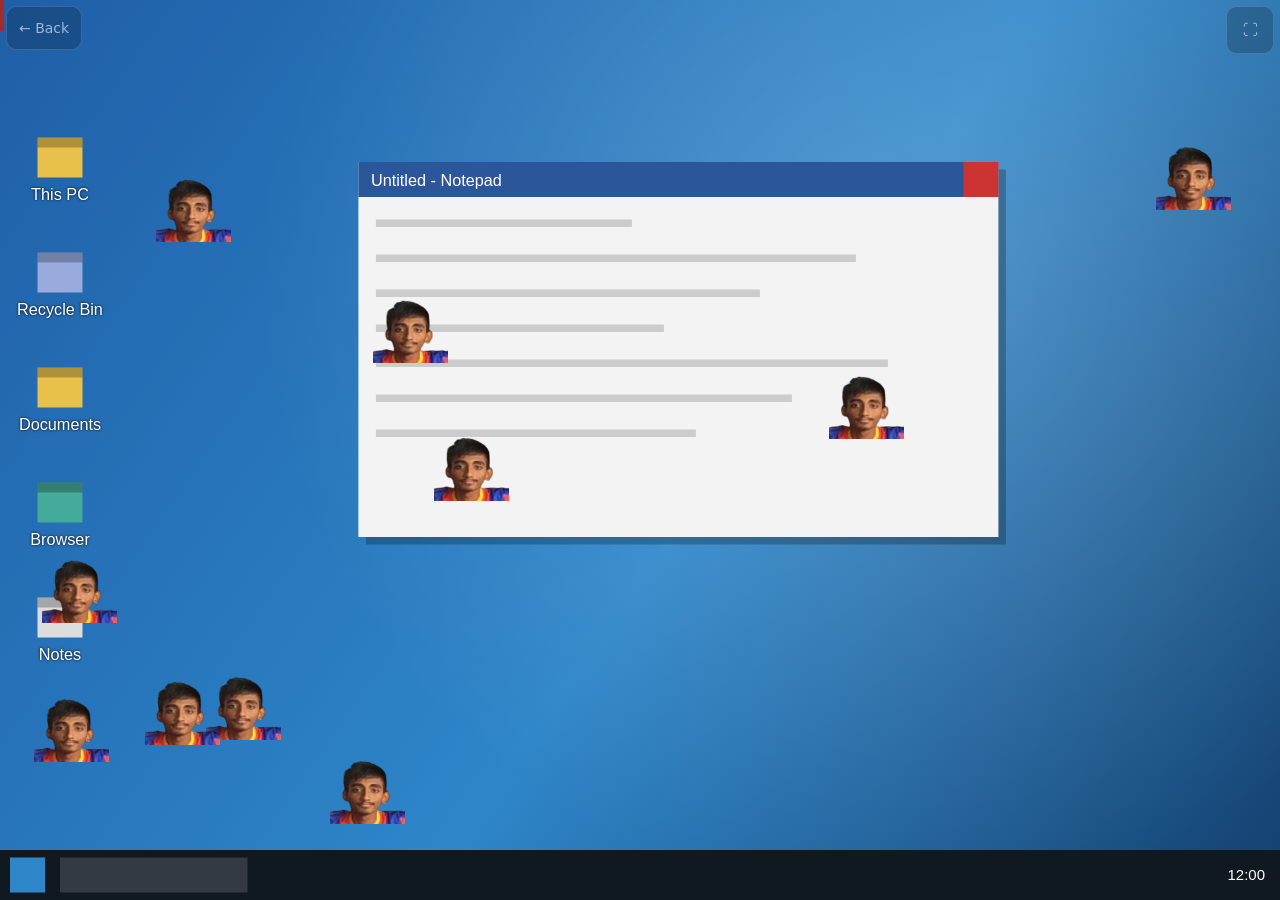
<file: games/break/index.html>
<!DOCTYPE html>
<html lang="en">
<head>
<meta charset="utf-8">
<title>Desktop Destroyer</title>
<meta name="viewport" content="width=device-width, initial-scale=1, maximum-scale=1, user-scalable=no, viewport-fit=cover">
<meta name="theme-color" content="#0b0b0f">
<style>
  html,body{margin:0;padding:0;height:100%;background:#0b0b0f;overflow:hidden;overscroll-behavior:none;
    -webkit-user-select:none;user-select:none;-webkit-touch-callout:none;-webkit-tap-highlight-color:transparent;
    touch-action:none;font-family:system-ui,-apple-system,Segoe UI,Roboto,sans-serif}
  #c{position:fixed;left:0;top:0;width:100vw;height:100vh;display:block;touch-action:none;cursor:none;background:#0b0b0f}
  .ui{position:fixed;z-index:5;display:flex;align-items:center;justify-content:center;min-width:48px;min-height:48px;
    color:#fff;background:rgba(0,0,0,.35);border:1px solid rgba(255,255,255,.25);border-radius:10px;font-size:15px;
    text-decoration:none;opacity:.55;touch-action:manipulation;cursor:pointer;padding:0 12px;box-sizing:border-box}
  .ui:hover,.ui:active{opacity:.95}
  #back{left:calc(6px + env(safe-area-inset-left));top:calc(6px + env(safe-area-inset-top));min-height:44px;min-width:44px;font-size:14px}
  #fs{right:calc(6px + env(safe-area-inset-right));top:calc(6px + env(safe-area-inset-top))}
  #esc{display:none;right:calc(60px + env(safe-area-inset-right));top:calc(6px + env(safe-area-inset-top))}
  @media (pointer:coarse){#esc{display:flex}}
  #hint{position:fixed;z-index:6;left:50%;bottom:calc(60px + env(safe-area-inset-bottom));transform:translateX(-50%);display:none;
    background:rgba(0,0,0,.75);color:#fff;border:1px solid rgba(255,255,255,.3);border-radius:12px;padding:10px 16px;font-size:14px;
    text-align:center;max-width:80vw}
  #over{position:fixed;inset:0;z-index:7;display:none;align-items:center;justify-content:center;flex-direction:column;
    background:#0b0b0f;color:#ddd;gap:16px;font-size:18px}
  #over button{min-height:48px;min-width:140px;font-size:16px;border-radius:10px;border:1px solid #666;background:#222;color:#fff;cursor:pointer}
  #over a{color:#999;font-size:14px;min-height:44px;display:flex;align-items:center}
</style>
</head>
<body>
<canvas id="c"></canvas>
<a id="back" class="ui" href="../../index.html">&larr; Back</a>
<div id="esc" class="ui" role="button" aria-label="Escape (close)">Esc</div>
<div id="fs" class="ui" role="button" aria-label="Fullscreen">&#x26F6;</div>
<div id="hint">Tip: rotate your phone to landscape for a wider desktop</div>
<div id="over"><div>Desktop Destroyer closed</div><button id="again">Play again</button><a href="../../index.html">&larr; Back</a></div>
<script>
(function(){
"use strict";
var cv=document.getElementById('c'), ctx=cv.getContext('2d');
var W=1280,H=720,scale=1,dpr=1;
var bugImg=null,bugOK=false;
var bugs,items,running,hammer;
var acc=0,last=0,STEP=30;

// assets: bug.png (hammer.png/crack.png/smash.wav don't exist in the original folder -> same fallbacks)
(function(){var i=new Image();i.onload=function(){bugImg=i;bugOK=true;};i.onerror=function(){};i.src='bug.png';})();

// audio
var AC=null,squashBuf=null,curSrc=null,audioTried=false;
function unlockAudio(){
  try{
    if(!AC){var C=window.AudioContext||window.webkitAudioContext;if(!C)return;AC=new C();}
    if(AC.state==='suspended')AC.resume();
    if(!audioTried){audioTried=true;
      fetch('squash.wav').then(function(r){if(!r.ok)throw 0;return r.arrayBuffer();})
      .then(function(b){return new Promise(function(res,rej){AC.decodeAudioData(b,res,rej);});})
      .then(function(buf){squashBuf=buf;}).catch(function(){squashBuf=null;});
    }
  }catch(e){}
}
function playSquash(){
  try{
    if(!AC)return;
    if(curSrc){try{curSrc.stop();}catch(e){} curSrc=null;} // SND_ASYNC replaces previous sound
    var s=AC.createBufferSource(),g=AC.createGain();
    if(squashBuf){s.buffer=squashBuf;g.gain.value=1;}
    else{ // synth beep fallback
      var n=Math.floor(AC.sampleRate*0.12),b=AC.createBuffer(1,n,AC.sampleRate),d=b.getChannelData(0);
      for(var i=0;i<n;i++){var t=i/AC.sampleRate;d[i]=Math.sin(2*Math.PI*(260-1200*t)*t)*(1-i/n)*0.6+(Math.random()*2-1)*0.2*(1-i/n);}
      s.buffer=b;g.gain.value=0.7;
    }
    s.connect(g);g.connect(AC.destination);s.start();curSrc=s;
  }catch(e){}
}
// smash.wav missing in original -> silent

// display list bottom->top, emulating canvas item stacking (tag_lower / tag_raise)
function rnd(a,b){return a+Math.random()*(b-a);}
function ri(a,b){return Math.floor(rnd(a,b+1));}
function lower(o){items.unshift(o);}
function raise(o){var i=items.indexOf(o);if(i>=0)items.splice(i,1);items.push(o);}

function spawnBug(){
  var x=ri(100,W-100),y=ri(100,H-100),ang=rnd(0,2*Math.PI),sp=rnd(2,4);
  var b={t:'bug',x:x,y:y,dx:Math.cos(ang)*sp,dy:Math.sin(ang)*sp,alive:true,radius:35};
  bugs.push(b);items.push(b);
}
function newGame(){
  bugs=[];items=[];running=true;
  hammer={t:'hammer',x:0,y:0};items.push(hammer);
  for(var i=0;i<10;i++)spawnBug();
  acc=0;last=0;
  document.getElementById('over').style.display='none';
}
function drawCrack(x,y){
  var n=ri(7,10);
  for(var i=0;i<n;i++){
    var a=rnd(0,2*Math.PI),len=ri(50,130),ex=x+len*Math.cos(a),ey=y+len*Math.sin(a);
    lower({t:'line',x1:x,y1:y,x2:ex,y2:ey,c:'#fff',w:2});
    lower({t:'line',x1:x+1,y1:y+1,x2:ex+1,y2:ey+1,c:'#000',w:1});
  }
}
function whack(x,y){
  if(!running)return;
  var hit=false;
  for(var i=0;i<bugs.length;i++){
    var b=bugs[i];
    if(b.alive&&Math.hypot(b.x-x,b.y-y)<=b.radius){
      b.alive=false;
      var k=items.indexOf(b);if(k>=0)items.splice(k,1);
      lower({t:'splat',x:x,y:y});
      playSquash();hit=true;break;
    }
  }
  if(!hit)drawCrack(x,y);
}
function update(){
  for(var i=0;i<bugs.length;i++){
    var b=bugs[i];if(!b.alive)continue;
    b.x+=b.dx;b.y+=b.dy;
    if(b.x<=30||b.x>=W-30)b.dx*=-1;
    if(b.y<=30||b.y>=H-30)b.dy*=-1;
  }
}

// fake desktop (stands in for the real OS desktop the original overlays transparently)
function drawDesktop(){
  var g=ctx.createLinearGradient(0,0,W,H);
  g.addColorStop(0,'#1f5fa8');g.addColorStop(0.55,'#2e86c9');g.addColorStop(1,'#14406f');
  ctx.fillStyle=g;ctx.fillRect(0,0,W,H);
  var rg=ctx.createRadialGradient(W*0.7,H*0.3,10,W*0.7,H*0.3,Math.max(W,H)*0.5);
  rg.addColorStop(0,'rgba(255,255,255,.18)');rg.addColorStop(1,'rgba(255,255,255,0)');
  ctx.fillStyle=rg;ctx.fillRect(0,0,W,H);
  var icons=[['This PC','#e8c14a'],['Recycle Bin','#99aadd'],['Documents','#e8c14a'],['Browser','#44aa99'],['Notes','#dddddd']];
  ctx.font='13px Segoe UI,Arial,sans-serif';ctx.textAlign='center';
  for(var i=0;i<icons.length;i++){
    var ix=48,iy=130+i*92;
    ctx.fillStyle=icons[i][1];ctx.fillRect(ix-18,iy-20,36,32);
    ctx.fillStyle='rgba(0,0,0,.25)';ctx.fillRect(ix-18,iy-20,36,8);
    ctx.fillStyle='#fff';ctx.shadowColor='#000';ctx.shadowBlur=3;ctx.fillText(icons[i][0],ix,iy+30);ctx.shadowBlur=0;
  }
  var wx=W*0.28,wy=H*0.18,ww=Math.min(520,W*0.5),wh=Math.min(300,H*0.45);
  ctx.fillStyle='rgba(0,0,0,.25)';ctx.fillRect(wx+6,wy+6,ww,wh);
  ctx.fillStyle='#f3f3f3';ctx.fillRect(wx,wy,ww,wh);
  ctx.fillStyle='#2b579a';ctx.fillRect(wx,wy,ww,28);
  ctx.fillStyle='#fff';ctx.textAlign='left';ctx.font='13px Segoe UI,Arial,sans-serif';ctx.fillText('Untitled - Notepad',wx+10,wy+19);
  ctx.fillStyle='#cc3333';ctx.fillRect(wx+ww-28,wy,28,28);
  ctx.fillStyle='#cccccc';for(var j=0;j<7;j++)ctx.fillRect(wx+14,wy+46+j*28,ww*(0.4+0.5*((j*37)%10)/10),6);
  ctx.fillStyle='#101820';ctx.fillRect(0,H-40,W,40);
  ctx.fillStyle='#2e86c9';ctx.fillRect(8,H-34,28,28);
  ctx.fillStyle='rgba(255,255,255,.15)';ctx.fillRect(48,H-34,150,28);
  ctx.fillStyle='#fff';ctx.font='12px Segoe UI,Arial,sans-serif';ctx.textAlign='right';ctx.fillText('12:00',W-12,H-16);
}
function draw(){
  ctx.setTransform(dpr*scale,0,0,dpr*scale,0,0);
  drawDesktop();
  for(var i=0;i<items.length;i++){
    var o=items[i];
    if(o.t==='bug'){
      if(bugOK)ctx.drawImage(bugImg,o.x-30,o.y-30,60,60);
      else{
        ctx.beginPath();ctx.ellipse(o.x,o.y,16,20,0,0,6.2832);ctx.fillStyle='#1c1c1c';ctx.fill();ctx.lineWidth=2;ctx.strokeStyle='#ff2222';ctx.stroke();
        ctx.beginPath();ctx.ellipse(o.x,o.y-21,10,7,0,0,6.2832);ctx.fillStyle='#8b0000';ctx.fill();
      }
    }else if(o.t==='splat'){
      ctx.beginPath();ctx.ellipse(o.x,o.y,22,20,0,0,6.2832);ctx.fillStyle='#cc0000';ctx.fill();ctx.lineWidth=2;ctx.strokeStyle='#550000';ctx.stroke();
    }else if(o.t==='line'){
      ctx.beginPath();ctx.moveTo(o.x1,o.y1);ctx.lineTo(o.x2,o.y2);ctx.lineWidth=o.w;ctx.strokeStyle=o.c;ctx.lineCap='butt';ctx.stroke();
    }else if(o.t==='hammer'){
      var x=o.x,y=o.y;
      ctx.beginPath();ctx.moveTo(x,y-10);ctx.lineTo(x,y+25);ctx.lineWidth=6;ctx.strokeStyle='brown';ctx.lineCap='butt';ctx.stroke();
      ctx.fillStyle='silver';ctx.fillRect(x-15,y-25,30,15);ctx.lineWidth=1;ctx.strokeStyle='black';ctx.strokeRect(x-15,y-25,30,15);
    }
  }
}

// sizing: logical screen keeps aspect of the window (height 720 landscape / width 720 portrait)
var hintDone=false,hintT=0;
function resize(){
  var iw=window.innerWidth||document.documentElement.clientWidth,ih=window.innerHeight||document.documentElement.clientHeight;
  if(iw>=ih){H=720;W=Math.round(720*iw/ih);}else{W=720;H=Math.round(720*ih/iw);}
  scale=iw/W;dpr=Math.min(window.devicePixelRatio||1,3);
  cv.style.width=iw+'px';cv.style.height=ih+'px';
  cv.width=Math.round(iw*dpr);cv.height=Math.round(ih*dpr);
  if(bugs){for(var i=0;i<bugs.length;i++){var b=bugs[i];b.x=Math.min(Math.max(b.x,31),W-31);b.y=Math.min(Math.max(b.y,31),H-31);}}
  var portrait=ih>iw*1.1,coarse=window.matchMedia&&matchMedia('(pointer:coarse)').matches;
  var h=document.getElementById('hint');
  if(portrait&&coarse&&!hintDone){h.style.display='block';clearTimeout(hintT);hintT=setTimeout(function(){h.style.display='none';hintDone=true;},7000);}
  else if(!portrait){h.style.display='none';}
}
function pt(e){var r=cv.getBoundingClientRect();return [(e.clientX-r.left)/scale,(e.clientY-r.top)/scale];}

// input
cv.addEventListener('pointermove',function(e){
  var p=pt(e);hammer.x=p[0];hammer.y=p[1];raise(hammer);e.preventDefault();
},{passive:false});
cv.addEventListener('pointerdown',function(e){
  unlockAudio();
  var p=pt(e);
  if(e.pointerType!=='mouse'||e.button===0){
    hammer.x=p[0];hammer.y=p[1];raise(hammer);
    whack(p[0],p[1]);
  }
  e.preventDefault();
},{passive:false});
['contextmenu','selectstart','dragstart','gesturestart'].forEach(function(n){document.addEventListener(n,function(e){e.preventDefault();},{passive:false});});
document.addEventListener('touchmove',function(e){e.preventDefault();},{passive:false});

function closeGame(){running=false;document.getElementById('over').style.display='flex';}
window.addEventListener('keydown',function(e){if(e.key==='Escape'&&running)closeGame();});
document.getElementById('esc').addEventListener('pointerdown',function(e){e.preventDefault();e.stopPropagation();if(running)closeGame();});
document.getElementById('again').addEventListener('click',function(){unlockAudio();newGame();});
document.getElementById('fs').addEventListener('pointerdown',function(e){
  e.preventDefault();e.stopPropagation();
  try{
    var d=document,el=d.documentElement;
    if(d.fullscreenElement||d.webkitFullscreenElement){(d.exitFullscreen||d.webkitExitFullscreen).call(d);}
    else{var f=el.requestFullscreen||el.webkitRequestFullscreen;if(f){var p=f.call(el);if(p&&p.catch)p.catch(function(){});}}
  }catch(err){}
});
window.addEventListener('resize',resize);
window.addEventListener('orientationchange',function(){setTimeout(resize,100);});

// fixed-timestep loop: 30 ms like root.after(30, update_game)
function frame(t){
  if(!last)last=t;
  acc+=t-last;last=t;
  if(acc>500)acc=500;
  while(acc>=STEP){if(running)update();acc-=STEP;}
  draw();
  requestAnimationFrame(frame);
}
resize();newGame();
requestAnimationFrame(frame);
window.__game={get bugs(){return bugs;},get items(){return items;},whack:whack};
})();
</script>
</body>
</html>
</file>
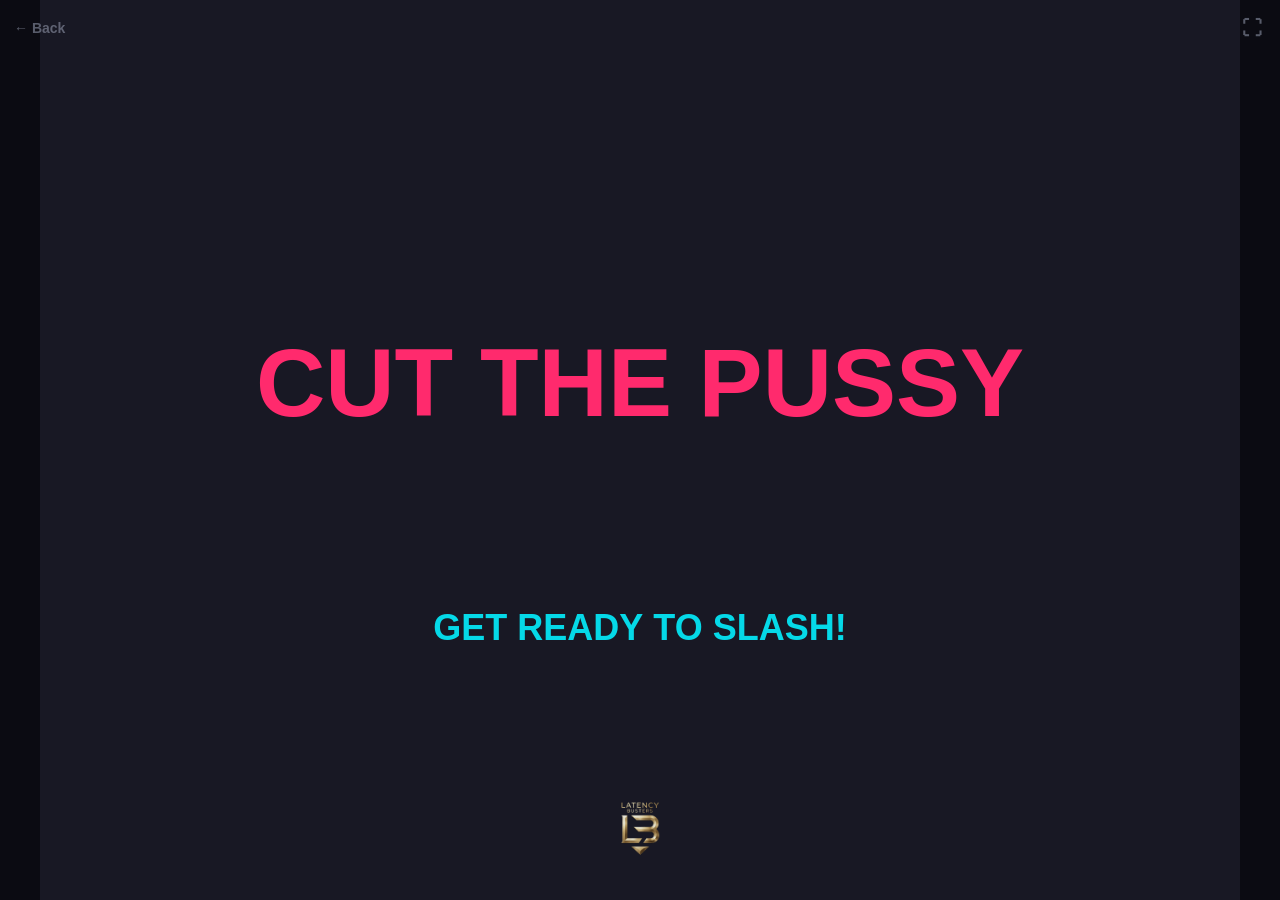
<file: games/catcutter/index.html>
<!DOCTYPE html>
<html lang="en">
<head>
<meta charset="utf-8">
<meta name="viewport" content="width=device-width, initial-scale=1, maximum-scale=1, user-scalable=no, viewport-fit=cover">
<meta name="theme-color" content="#0b0b12">
<title>CUT THE PUSSY</title>
<style>
  :root { color-scheme: dark; }
  html, body {
    margin: 0; height: 100%; background: #0b0b12; overflow: hidden;
    overscroll-behavior: none; touch-action: none;
    -webkit-user-select: none; user-select: none;
    -webkit-touch-callout: none; -webkit-tap-highlight-color: transparent;
  }
  #wrap {
    position: fixed; inset: 0; display: flex; align-items: center; justify-content: center;
    padding: env(safe-area-inset-top) env(safe-area-inset-right) env(safe-area-inset-bottom) env(safe-area-inset-left);
    box-sizing: border-box;
  }
  canvas { display: block; touch-action: none; background: #181824; outline: none; }
  .ctl {
    position: fixed; z-index: 5; min-width: 48px; min-height: 48px; box-sizing: border-box;
    display: flex; align-items: center; justify-content: center;
    color: #9aa0b4; opacity: .55; font: 600 14px/1 Arial, sans-serif; text-decoration: none;
    background: transparent; border: 0; padding: 0 10px; cursor: pointer;
  }
  .ctl:hover, .ctl:active { opacity: .95; }
  #back { top: max(4px, env(safe-area-inset-top)); left: max(4px, env(safe-area-inset-left)); }
  #fs { top: max(4px, env(safe-area-inset-top)); right: max(4px, env(safe-area-inset-right)); font-size: 20px; }
  #rotate {
    position: fixed; left: 0; right: 0; bottom: max(8px, env(safe-area-inset-bottom));
    text-align: center; color: #05d9e8; font: 600 13px Arial, sans-serif; opacity: .8;
    pointer-events: none; display: none;
  }
  @media (pointer: coarse) and (orientation: portrait) { #rotate { display: block; } }
</style>
</head>
<body>
<div id="wrap"><canvas id="c" width="800" height="600"></canvas></div>
<a id="back" class="ctl" href="../../index.html">&larr; Back</a>
<button id="fs" class="ctl" type="button" aria-label="Toggle fullscreen" hidden>&#x26F6;</button>
<div id="rotate">&#x21BB; Rotate your phone for a bigger view</div>
<script>
"use strict";
(function () {
  // ===== CONFIG (from original) =====
  var CONFIG = {
    GAME_TITLE: "CUT THE PUSSY",
    WINDOW_WIDTH: 800,
    WINDOW_HEIGHT: 600,
    BG_COLOR: "#181824",
    BG_IMAGE_PATH: "",              // original "background.png" (file not shipped)
    LOGO_IMAGE_PATH: "your_logo.png", // small badge only; splash shows title text like original fallback
    SLASH_SOUND_PATH: "slash.wav",
    SPLASH_DURATION_MS: 2500,
    MAX_LIVES: 3,
    BOMB_CHANCE: 0.18,
    FREEZE_CHANCE: 0.12,
    FREEZE_DURATION_FRAMES: 160
  };
  var W = CONFIG.WINDOW_WIDTH, H = CONFIG.WINDOW_HEIGHT;
  var STEP = 20; // ms, matches root.after(20, update_game)
  var PX = 96 / 72; // tk points -> px
  function F(fam, pt, bold) { return (bold ? "bold " : "") + Math.round(pt * PX) + "px " + fam; }
  var IMPACT = "Impact, 'Arial Narrow Bold', 'Roboto Condensed', 'Arial Black', sans-serif";
  var ARIAL = "Arial, Roboto, 'Helvetica Neue', sans-serif";

  var canvas = document.getElementById("c");
  var ctx = canvas.getContext("2d");
  var scale = 1, dpr = 1;

  // ===== assets =====
  function loadImg(src) {
    if (!src) return null;
    var im = new Image();
    im.onload = function () { im.ok = true; };
    im.onerror = function () { im.ok = false; };
    im.src = src;
    return im;
  }
  var bgImg = loadImg(CONFIG.BG_IMAGE_PATH);
  var logoImg = loadImg(CONFIG.LOGO_IMAGE_PATH);
  var snd = null;
  try { snd = new Audio(CONFIG.SLASH_SOUND_PATH); snd.preload = "auto"; } catch (e) { snd = null; }
  var audioUnlocked = false;
  function unlockAudio() {
    if (audioUnlocked || !snd) return;
    audioUnlocked = true;
    try {
      snd.muted = true;
      var p = snd.play();
      var done = function () { try { snd.pause(); snd.currentTime = 0; } catch (e) {} snd.muted = false; };
      if (p && p.then) p.then(done, function () { snd.muted = false; audioUnlocked = false; }); else done();
    } catch (e) { audioUnlocked = false; }
  }
  function playSlash() {
    if (!snd || !audioUnlocked) return;
    try { snd.currentTime = 0; var p = snd.play(); if (p && p.catch) p.catch(function () {}); } catch (e) {}
  }

  // ===== state =====
  var seq = 0;
  var score, lives, gameRunning = false, gameOverShown = false, uiShown = false;
  var targets = [], particles = [], floatingTexts = [], slashTrail = [];
  var slashSnapshot = null, lastMousePos = null;
  var freezeTimer = 0, recentSlices = [];
  var simTime = 0, timers = [], gen = 0;
  var splashActive = true;

  function after(ms, fn) { timers.push({ t: simTime + ms, fn: fn }); }
  function rnd(a, b) { return Math.floor(Math.random() * (b - a + 1)) + a; }
  function uni(a, b) { return a + Math.random() * (b - a); }
  function choice(a) { return a[Math.floor(Math.random() * a.length)]; }

  // ===== game logic =====
  function startGame() {
    splashActive = false;
    score = 0; lives = CONFIG.MAX_LIVES; freezeTimer = 0; recentSlices = [];
    gameRunning = true; gameOverShown = false; uiShown = true;
    gen++;
    scheduleSpawns(gen);
  }
  function scheduleSpawns(g) {
    if (!gameRunning || g !== gen) return;
    spawnTarget();
    var d = rnd(800, 1600);
    if (freezeTimer > 0) d = Math.floor(d * 1.8);
    after(d, function () { scheduleSpawns(g); });
  }
  function spawnTarget() {
    var radius = 35;
    var x = rnd(100, W - 100), y = H + radius;
    var vx = uni(-4, 4), vy = uni(-18, -13);
    var rv = Math.random(), type;
    if (rv < CONFIG.BOMB_CHANCE) type = "bomb";
    else if (rv < CONFIG.BOMB_CHANCE + CONFIG.FREEZE_CHANCE) type = "freeze";
    else type = "regular";
    targets.push({ x: x, y: y, vx: vx, vy: vy, radius: radius, type: type, seq: seq++ });
  }
  function splashParticles(x, y, type) {
    var colors, count;
    if (type === "bomb") { colors = ["#ff2a6d", "#ff9e00", "#d00000", "#000000"]; count = 25; }
    else if (type === "freeze") { colors = ["#05d9e8", "#00b4d8", "#caf0f8", "#ffffff"]; count = 20; }
    else { colors = ["#ff2a6d", "#05d9e8", "#f7f7f7", "#ff9e00"]; count = 12; }
    for (var i = 0; i < count; i++) {
      var a = uni(0, 2 * Math.PI), sp = uni(3, 11);
      particles.push({ x: x, y: y, vx: Math.cos(a) * sp, vy: Math.sin(a) * sp,
        life: 18, size: rnd(3, 8), color: choice(colors), seq: seq++ });
    }
  }
  function floatText(x, y, text, color) {
    floatingTexts.push({ x: x, y: y, text: text, color: color || "#ffffff", life: 25, seq: seq++ });
  }
  function onMove(x, y) {
    slashTrail.push({ x: x, y: y, alpha: 8 });
    if (lastMousePos && gameRunning) {
      var list = targets.slice();
      for (var i = 0; i < list.length; i++) {
        var t = list[i];
        if (Math.hypot(x - t.x, y - t.y) < t.radius + 10) sliceTarget(t);
      }
    }
    lastMousePos = { x: x, y: y };
  }
  function sliceTarget(t) {
    var idx = targets.indexOf(t);
    if (idx >= 0) targets.splice(idx, 1);
    var tx = t.x, ty = t.y;
    if (t.type === "bomb") {
      splashParticles(tx, ty, "bomb");
      floatText(tx, ty, "BOMB! -1 LIFE", "#ff2a6d");
      score = Math.max(0, score - 20);
      lives -= 1;
      if (lives <= 0) gameOver();
      return;
    }
    if (t.type === "freeze") {
      freezeTimer = CONFIG.FREEZE_DURATION_FRAMES;
      splashParticles(tx, ty, "freeze");
      floatText(tx, ty, "TIME FROZEN!", "#05d9e8");
      playSlash();
      return;
    }
    var now = performance.now() / 1000;
    recentSlices.push(now);
    recentSlices = recentSlices.filter(function (s) { return now - s < 0.35; });
    var combo = recentSlices.length, base = 10;
    if (combo >= 2) {
      var total = base + combo * 5;
      score += total;
      floatText(tx, ty, combo + "x COMBO! +" + total, "#ff9e00");
    } else score += base;
    splashParticles(tx, ty, "regular");
    playSlash();
  }
  function update() {
    if (!gameRunning) return;
    var mult;
    if (freezeTimer > 0) { freezeTimer--; mult = 0.35; } else mult = 1.0;
    var gravity = 0.55 * mult;
    var list = targets.slice();
    for (var i = 0; i < list.length; i++) {
      var t = list[i];
      t.x += t.vx * mult; t.y += t.vy * mult; t.vy += gravity;
      if (t.y > H + 50 && t.vy > 0) {
        targets.splice(targets.indexOf(t), 1);
        if (t.type === "regular") {
          lives -= 1;
          if (lives <= 0) gameOver();
        }
      }
    }
    for (i = floatingTexts.length - 1; i >= 0; i--) {
      var f = floatingTexts[i]; f.y -= 1.5; f.life--;
      if (f.life <= 0) floatingTexts.splice(i, 1);
    }
    for (i = particles.length - 1; i >= 0; i--) {
      var p = particles[i]; p.x += p.vx; p.y += p.vy; p.life--;
      if (p.life <= 0) particles.splice(i, 1);
    }
    slashSnapshot = slashTrail.length > 1 ? slashTrail.map(function (s) { return [s.x, s.y]; }) : null;
    for (i = slashTrail.length - 1; i >= 0; i--) {
      slashTrail[i].alpha--;
      if (slashTrail[i].alpha <= 0) slashTrail.splice(i, 1);
    }
  }
  function gameOver() {
    gameRunning = false;
    gameOverShown = true;
  }
  function restartGame() {
    // original deletes all canvas items; also clear stale object lists (avoids invisible ghost targets)
    targets = []; particles = []; floatingTexts = [];
    slashSnapshot = null;
    startGame();
  }

  // ===== rendering =====
  function circle(x, y, r, fill, stroke, lw) {
    ctx.beginPath(); ctx.arc(x, y, r, 0, Math.PI * 2);
    if (fill) { ctx.fillStyle = fill; ctx.fill(); }
    if (stroke) { ctx.lineWidth = lw; ctx.strokeStyle = stroke; ctx.stroke(); }
  }
  function poly(pts, fill) {
    ctx.beginPath(); ctx.moveTo(pts[0], pts[1]);
    for (var i = 2; i < pts.length; i += 2) ctx.lineTo(pts[i], pts[i + 1]);
    ctx.closePath(); ctx.fillStyle = fill; ctx.fill();
  }
  function text(s, x, y, font, fill, align, base) {
    ctx.font = font; ctx.fillStyle = fill; ctx.textAlign = align || "center"; ctx.textBaseline = base || "middle";
    ctx.fillText(s, x, y);
  }
  function oval(x1, y1, x2, y2, fill) {
    ctx.beginPath(); ctx.ellipse((x1 + x2) / 2, (y1 + y2) / 2, (x2 - x1) / 2, (y2 - y1) / 2, 0, 0, Math.PI * 2);
    ctx.fillStyle = fill; ctx.fill();
  }
  function drawTarget(t) {
    var x = t.x, y = t.y, r = t.radius;
    if (t.type === "bomb") {
      circle(x, y, r, "#2b2b2b", "#ff2a6d", 3);
      ctx.lineCap = "butt"; ctx.beginPath(); ctx.moveTo(x, y - r); ctx.lineTo(x + 10, y - r - 12);
      ctx.strokeStyle = "#ff9e00"; ctx.lineWidth = 3; ctx.stroke();
      text("💥", x + 12, y - r - 15, F(ARIAL, 12), "#000");
      text("💣", x, y, F(ARIAL, 22), "#000");
    } else if (t.type === "freeze") {
      circle(x, y, r, "#00b4d8", "#ffffff", 3);
      text("❄️", x, y, F(ARIAL, 24), "#000");
    } else {
      circle(x, y, r, "#ff9e00", "#ffffff", 2);
      poly([x - r + 5, y - r + 10, x - r - 10, y - r - 15, x - r + 20, y - r + 2], "#ff9e00");
      poly([x + r - 5, y - r + 10, x + r + 10, y - r - 15, x + r - 20, y - r + 2], "#ff9e00");
      oval(x - 15, y - 10, x - 5, y, "#000000");
      oval(x + 5, y - 10, x + 15, y, "#000000");
      poly([x - 5, y + 5, x + 5, y + 5, x, y + 10], "#ff2a6d");
    }
  }
  function livesStr() { var s = ""; for (var i = 0; i < Math.max(0, lives); i++) s += "❤️"; return "LIVES: " + s; }

  function render() {
    ctx.setTransform(dpr * scale, 0, 0, dpr * scale, 0, 0);
    ctx.fillStyle = CONFIG.BG_COLOR; ctx.fillRect(0, 0, W, H);
    if (bgImg && bgImg.ok) ctx.drawImage(bgImg, 0, 0, W, H);

    if (splashActive) {
      var cx = W >> 1, cy = H >> 1;
      text(CONFIG.GAME_TITLE, cx, cy - 40, F(IMPACT, 48, true), "#ff2a6d");
      text("GET READY TO SLASH!", cx, cy + 120, F(ARIAL, 18, true), "#05d9e8");
      if (logoImg && logoImg.ok) {
        ctx.globalAlpha = 0.9; ctx.drawImage(logoImg, cx - 28, H - 76, 56, 56); ctx.globalAlpha = 1;
      }
      return;
    }
    if (uiShown) {
      text("SCORE: " + score, 20, 25, F(ARIAL, 16, true), "#ffffff", "left", "top");
      text(livesStr(), W - 20, 25, F(ARIAL, 16, true), "#ff2a6d", "right", "top");
      text(freezeTimer > 0 ? "❄️ FROZEN ❄️" : "", W >> 1, 25, F(IMPACT, 20), "#05d9e8", "center", "top");
    }
    var items = [];
    var i;
    for (i = 0; i < targets.length; i++) items.push({ s: targets[i].seq, k: 0, o: targets[i] });
    for (i = 0; i < particles.length; i++) items.push({ s: particles[i].seq, k: 1, o: particles[i] });
    for (i = 0; i < floatingTexts.length; i++) items.push({ s: floatingTexts[i].seq, k: 2, o: floatingTexts[i] });
    items.sort(function (a, b) { return a.s - b.s; });
    for (i = 0; i < items.length; i++) {
      var it = items[i], o = it.o;
      if (it.k === 0) drawTarget(o);
      else if (it.k === 1) oval(o.x - o.size, o.y - o.size, o.x + o.size, o.y + o.size, o.color);
      else text(o.text, o.x, o.y, F(IMPACT, 22, true), o.color);
    }
    if (slashSnapshot) {
      ctx.beginPath(); ctx.moveTo(slashSnapshot[0][0], slashSnapshot[0][1]);
      for (i = 1; i < slashSnapshot.length; i++) ctx.lineTo(slashSnapshot[i][0], slashSnapshot[i][1]);
      ctx.strokeStyle = "#05d9e8"; ctx.lineWidth = 4; ctx.lineCap = "round"; ctx.lineJoin = "round"; ctx.stroke();
    }
    if (gameOverShown) {
      text("GAME OVER", W >> 1, (H >> 1) - 20, F(IMPACT, 52), "#ff2a6d");
      text("FINAL SCORE: " + score, W >> 1, (H >> 1) + 40 - 12, F(ARIAL, 16, true), "#ffffff");
      text("Click Anywhere to Restart", W >> 1, (H >> 1) + 40 + 12, F(ARIAL, 16, true), "#ffffff");
    }
  }

  // ===== loop =====
  var acc = 0, lastT = 0;
  var splashEnd = CONFIG.SPLASH_DURATION_MS, splashDone = false;
  function frame(now) {
    requestAnimationFrame(frame);
    var dt = lastT ? now - lastT : 0; lastT = now;
    if (dt > 250) dt = 250;
    acc += dt;
    var n = 0;
    while (acc >= STEP && n < 12) {
      acc -= STEP; n++;
      simTime += STEP;
      if (!splashDone && simTime >= splashEnd) { splashDone = true; startGame(); }
      for (var i = 0; i < timers.length; ) {
        if (timers[i].t <= simTime) { var fn = timers[i].fn; timers.splice(i, 1); fn(); } else i++;
      }
      update();
    }
    render();
  }

  // ===== input =====
  function pos(e) {
    var r = canvas.getBoundingClientRect();
    return { x: (e.clientX - r.left) * W / r.width, y: (e.clientY - r.top) * H / r.height };
  }
  canvas.addEventListener("pointerdown", function (e) {
    unlockAudio();
    try { canvas.setPointerCapture(e.pointerId); } catch (x) {}
    if (gameOverShown) { restartGame(); return; }
    var p = pos(e);
    if (e.pointerType !== "mouse") lastMousePos = p; // touch: no hover, so a tap acts as move
    onMove(p.x, p.y);
  });
  canvas.addEventListener("pointermove", function (e) {
    var evs = (e.getCoalescedEvents && e.getCoalescedEvents()) || [];
    if (!evs.length) evs = [e];
    for (var i = 0; i < evs.length; i++) { var p = pos(evs[i]); onMove(p.x, p.y); }
  });
  ["contextmenu", "selectstart", "dragstart", "gesturestart"].forEach(function (n) {
    document.addEventListener(n, function (e) { e.preventDefault(); });
  });
  document.addEventListener("touchmove", function (e) { e.preventDefault(); }, { passive: false });

  // ===== resize =====
  function resize() {
    var wrap = document.getElementById("wrap");
    var cs = getComputedStyle(wrap);
    var aw = window.innerWidth - parseFloat(cs.paddingLeft) - parseFloat(cs.paddingRight);
    var ah = window.innerHeight - parseFloat(cs.paddingTop) - parseFloat(cs.paddingBottom);
    var s = Math.max(0.1, Math.min(aw / W, ah / H));
    dpr = window.devicePixelRatio || 1;
    scale = s;
    canvas.style.width = Math.floor(W * s) + "px";
    canvas.style.height = Math.floor(H * s) + "px";
    canvas.width = Math.round(W * s * dpr);
    canvas.height = Math.round(H * s * dpr);
    // effective scale from logical -> backing pixels handled in render via dpr*scale
  }
  window.addEventListener("resize", resize);
  window.addEventListener("orientationchange", function () { setTimeout(resize, 150); });
  if (window.visualViewport) window.visualViewport.addEventListener("resize", resize);
  resize();

  // ===== fullscreen =====
  var fs = document.getElementById("fs");
  var de = document.documentElement;
  if (de.requestFullscreen || de.webkitRequestFullscreen) {
    fs.hidden = false;
    fs.addEventListener("click", function () {
      try {
        var on = document.fullscreenElement || document.webkitFullscreenElement;
        var pr = on ? (document.exitFullscreen || document.webkitExitFullscreen).call(document)
                    : (de.requestFullscreen || de.webkitRequestFullscreen).call(de);
        if (pr && pr.catch) pr.catch(function () {});
      } catch (e) {}
    });
    document.addEventListener("fullscreenchange", function () { setTimeout(resize, 100); });
  }

  requestAnimationFrame(frame);
  window.__game = { get state() { return { score: score, lives: lives, running: gameRunning, targets: targets.length }; }, targets: function () { return targets; } };
})();
</script>
</body>
</html>
</file>
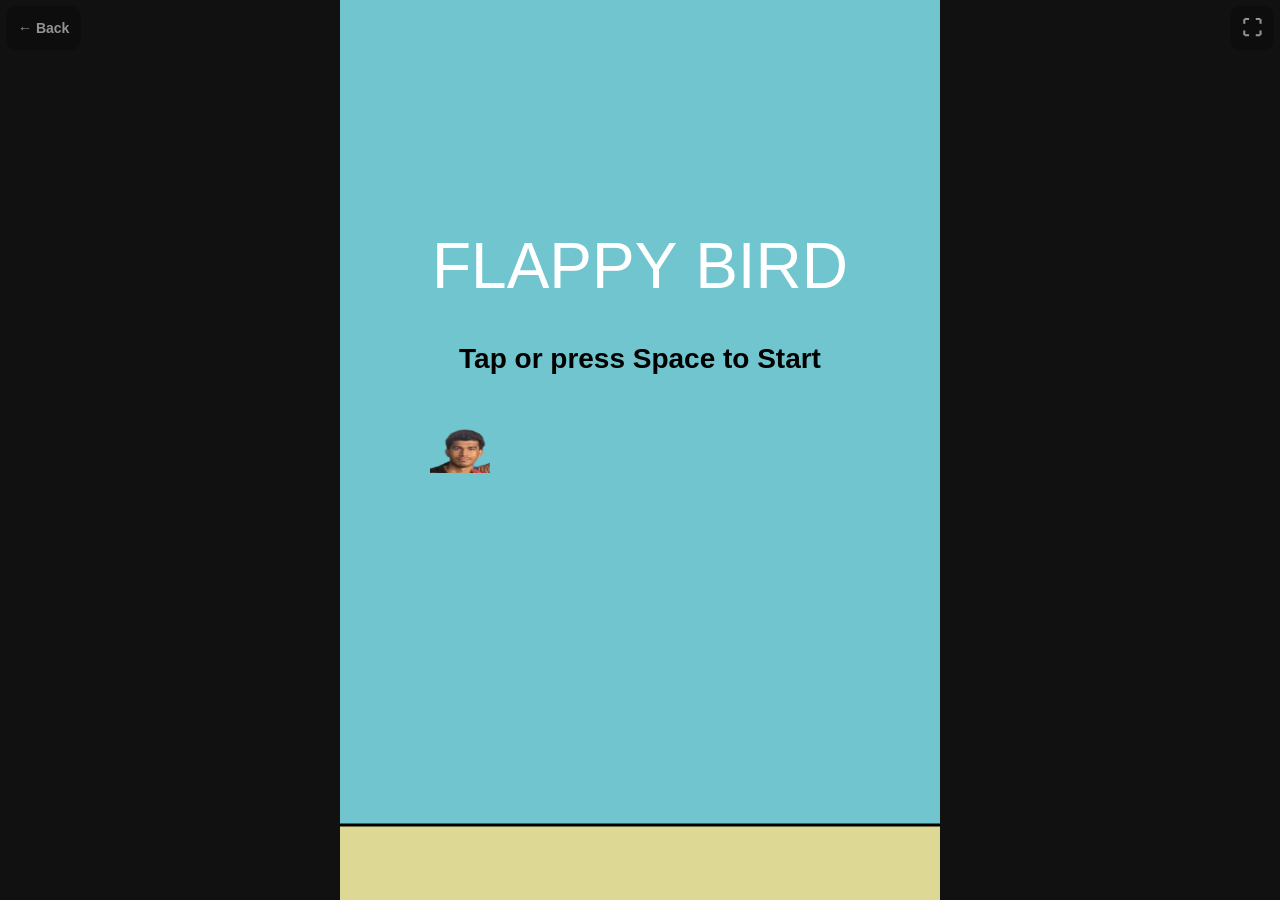
<file: games/flappykoustav/index.html>
<!doctype html>
<html lang="en">
<head>
<meta charset="utf-8">
<meta name="viewport" content="width=device-width, initial-scale=1, maximum-scale=1, user-scalable=no, viewport-fit=cover">
<meta name="theme-color" content="#111111">
<title>Flappy Bird</title>
<style>
  html,body{margin:0;padding:0;height:100%;background:#111;overflow:hidden;
    overscroll-behavior:none;touch-action:none;-webkit-touch-callout:none;
    -webkit-user-select:none;user-select:none;-webkit-tap-highlight-color:transparent}
  #wrap{position:fixed;inset:0;display:flex;align-items:center;justify-content:center;
    padding:env(safe-area-inset-top) env(safe-area-inset-right) env(safe-area-inset-bottom) env(safe-area-inset-left);
    box-sizing:border-box}
  canvas{display:block;touch-action:none;background:#70c5ce;outline:none}
  .ui{position:fixed;z-index:5;min-width:44px;min-height:44px;display:flex;align-items:center;justify-content:center;
    color:#fff;opacity:.55;font:600 14px/1 Arial,sans-serif;text-decoration:none;background:rgba(0,0,0,.35);
    border:0;border-radius:10px;touch-action:manipulation;cursor:pointer;padding:0 12px;
    -webkit-user-select:none;user-select:none}
  .ui:hover,.ui:active{opacity:.9}
  #back{top:calc(env(safe-area-inset-top) + 6px);left:calc(env(safe-area-inset-left) + 6px)}
  #fs{top:calc(env(safe-area-inset-top) + 6px);right:calc(env(safe-area-inset-right) + 6px);font-size:20px;padding:0}
</style>
</head>
<body>
<div id="wrap"><canvas id="c" width="400" height="600"></canvas></div>
<a class="ui" id="back" href="../../index.html">&larr; Back</a>
<button class="ui" id="fs" type="button" aria-label="Fullscreen">&#x26F6;</button>
<script>
(function(){
"use strict";
// ---- configuration (identical to original) ----
var WIDTH=400, HEIGHT=600, GROUND_Y=550, GRAVITY=0.5, JUMP_STRENGTH=-8.5,
    PIPE_SPEED=3, PIPE_GAP=150, SPAWN_INTERVAL=90, STEP_MS=20;

var canvas=document.getElementById('c'), ctx=canvas.getContext('2d');

// ---- bird image ----
var birdImg=new Image(), birdOK=false;
birdImg.onload=function(){birdOK=true;};
birdImg.onerror=function(){birdOK=false;};
birdImg.src='bird.png';

// ---- audio ----
var AC=window.AudioContext||window.webkitAudioContext, actx=null, buffers={};
function initAudio(){
  if(!AC) return;
  try{
    if(!actx){
      actx=new AC();
      ['jump','die'].forEach(function(n){
        try{
          fetch(n+'.mp3').then(function(r){if(!r.ok)throw 0;return r.arrayBuffer();})
          .then(function(b){return new Promise(function(res,rej){actx.decodeAudioData(b,res,rej);});})
          .then(function(buf){buffers[n]=buf;}).catch(function(){});
        }catch(e){}
      });
    }
    if(actx.state==='suspended') actx.resume();
  }catch(e){}
}
function beep(freq,dur,type,slideTo){
  var t=actx.currentTime, o=actx.createOscillator(), g=actx.createGain();
  o.type=type; o.frequency.setValueAtTime(freq,t);
  if(slideTo) o.frequency.exponentialRampToValueAtTime(slideTo,t+dur);
  g.gain.setValueAtTime(0.15,t); g.gain.exponentialRampToValueAtTime(0.001,t+dur);
  o.connect(g); g.connect(actx.destination); o.start(t); o.stop(t+dur);
}
function playSound(n){
  try{
    if(!actx||actx.state!=='running') return;
    if(buffers[n]){
      var s=actx.createBufferSource(); s.buffer=buffers[n]; s.connect(actx.destination); s.start(0);
    } else if(n==='jump') beep(420,0.12,'square',760);
    else beep(300,0.35,'sawtooth',70);
  }catch(e){}
}

// ---- game state ----
var state='MENU', birdX=80, birdY=Math.floor(HEIGHT/2), birdVY=0, pipes=[], score=0, frameCount=0;

function resetGame(){
  birdY=Math.floor(HEIGHT/2); birdVY=0; pipes=[]; score=0; frameCount=0; state='PLAYING';
}
function onAction(){
  if(state==='MENU') resetGame();
  else if(state==='PLAYING'){ birdVY=JUMP_STRENGTH; playSound('jump'); }
  else if(state==='GAMEOVER') resetGame();
}
function spawnPipe(){
  var lo=120, hi=GROUND_Y-120-PIPE_GAP;
  pipes.push({x:WIDTH, gap_y:lo+Math.floor(Math.random()*(hi-lo+1)), passed:false});
}
function checkCollision(){
  var r=14;
  if(birdY+r>=GROUND_Y || birdY-r<=0) return true;
  var bl=birdX-r, br=birdX+r, bt=birdY-r, bb=birdY+r;
  for(var i=0;i<pipes.length;i++){
    var p=pipes[i], px1=p.x, px2=p.x+60, tb=p.gap_y, bp=p.gap_y+PIPE_GAP;
    if(br>px1 && bl<px2){ if(bt<tb || bb>bp) return true; }
  }
  return false;
}
function update(){
  if(state!=='PLAYING') return;
  birdVY+=GRAVITY; birdY+=birdVY;
  frameCount++;
  if(frameCount>=SPAWN_INTERVAL){ spawnPipe(); frameCount=0; }
  for(var i=0;i<pipes.length;i++){
    var p=pipes[i]; p.x-=PIPE_SPEED;
    if(!p.passed && p.x+60<birdX){ score++; p.passed=true; }
  }
  pipes=pipes.filter(function(p){return p.x>-70;});
  if(checkCollision()){ state='GAMEOVER'; playSound('die'); }
}

// ---- drawing (tk pt -> px at 96dpi: *4/3) ----
var IMPACT='Impact, Haettenschweiler, "Arial Narrow Bold", "Roboto Condensed", sans-serif';
function txt(s,x,y,font,color){
  ctx.font=font; ctx.fillStyle=color; ctx.textAlign='center'; ctx.textBaseline='middle'; ctx.fillText(s,x,y);
}
function draw(){
  ctx.fillStyle='#70c5ce'; ctx.fillRect(0,0,WIDTH,HEIGHT);
  ctx.lineWidth=3; ctx.fillStyle='#73bf2e'; ctx.strokeStyle='#538c1f'; ctx.lineJoin='miter';
  pipes.forEach(function(p){
    var px=p.x, g=p.gap_y;
    ctx.fillRect(px,0,60,g); ctx.strokeRect(px,0,60,g);
    ctx.fillRect(px,g+PIPE_GAP,60,GROUND_Y-(g+PIPE_GAP)); ctx.strokeRect(px,g+PIPE_GAP,60,GROUND_Y-(g+PIPE_GAP));
  });
  ctx.fillStyle='#ded895'; ctx.fillRect(0,GROUND_Y,WIDTH,HEIGHT-GROUND_Y);
  ctx.strokeStyle='#000'; ctx.lineWidth=2; ctx.beginPath(); ctx.moveTo(0,GROUND_Y); ctx.lineTo(WIDTH,GROUND_Y); ctx.stroke();

  var by=Math.trunc(birdY);
  if(birdOK){
    ctx.drawImage(birdImg,birdX-20,by-15,40,30);
  } else {
    ctx.fillStyle='#facc15'; ctx.strokeStyle='#000'; ctx.lineWidth=2;
    ctx.beginPath(); ctx.arc(birdX,by,15,0,Math.PI*2); ctx.fill(); ctx.stroke();
    ctx.fillStyle='#000'; ctx.beginPath(); ctx.ellipse(birdX+7.5,by-3.5,2.5,2.5,0,0,Math.PI*2); ctx.fill();
  }
  var cx=WIDTH/2;
  if(state==='PLAYING'){
    txt(String(score),cx,40,'48px '+IMPACT,'#ffffff');
  } else if(state==='MENU'){
    txt('FLAPPY BIRD',cx,180,'42.67px '+IMPACT,'#ffffff');
    txt('Tap or press Space to Start',cx,240,'bold 18.67px Arial, Helvetica, sans-serif','#000000');
  } else {
    txt('GAME OVER',cx,160,'45.33px '+IMPACT,'#ef4444');
    txt('Score: '+score,cx,220,'bold 21.33px Arial, Helvetica, sans-serif','#ffffff');
    txt('Tap or press Space to Restart',cx,270,'bold 18.67px Arial, Helvetica, sans-serif','#000000');
  }
}

// ---- loop: fixed 20 ms timestep ----
var last=0, acc=0;
function frame(t){
  if(!last) last=t;
  var d=t-last; last=t;
  if(d>250) d=250;
  acc+=d;
  while(acc>=STEP_MS){ update(); acc-=STEP_MS; }
  draw();
  requestAnimationFrame(frame);
}
document.addEventListener('visibilitychange',function(){last=0;});

// ---- resize ----
function resize(){
  var vw=window.innerWidth, vh=window.innerHeight, cs=getComputedStyle(document.documentElement);
  var wrap=document.getElementById('wrap'), ws=getComputedStyle(wrap);
  var aw=wrap.clientWidth-parseFloat(ws.paddingLeft)-parseFloat(ws.paddingRight);
  var ah=wrap.clientHeight-parseFloat(ws.paddingTop)-parseFloat(ws.paddingBottom);
  var s=Math.min(aw/WIDTH, ah/HEIGHT); if(!(s>0)) s=1;
  var w=Math.floor(WIDTH*s), h=Math.floor(HEIGHT*s), dpr=window.devicePixelRatio||1;
  canvas.style.width=w+'px'; canvas.style.height=h+'px';
  canvas.width=Math.round(w*dpr); canvas.height=Math.round(h*dpr);
  ctx.setTransform(canvas.width/WIDTH,0,0,canvas.height/HEIGHT,0,0);
}
window.addEventListener('resize',resize);
window.addEventListener('orientationchange',function(){setTimeout(resize,150);});
if(window.visualViewport) window.visualViewport.addEventListener('resize',resize);

// ---- input ----
function isUI(t){return t && t.closest && t.closest('.ui');}
window.addEventListener('pointerdown',function(e){
  if(isUI(e.target)) return;
  if(e.pointerType==='mouse' && e.button!==0) return;
  e.preventDefault(); initAudio(); onAction();
},{passive:false});
window.addEventListener('keydown',function(e){
  if(e.code==='Space'||e.key===' '){ e.preventDefault(); if(e.repeat) return; initAudio(); onAction(); }
});
document.addEventListener('contextmenu',function(e){e.preventDefault();});
document.addEventListener('touchmove',function(e){e.preventDefault();},{passive:false});
document.addEventListener('gesturestart',function(e){e.preventDefault();});
document.getElementById('back').addEventListener('pointerdown',function(e){e.stopPropagation();});
var fs=document.getElementById('fs');
fs.addEventListener('click',function(e){
  e.stopPropagation();
  try{
    var el=document.documentElement;
    if(document.fullscreenElement||document.webkitFullscreenElement){
      (document.exitFullscreen||document.webkitExitFullscreen).call(document);
    } else {
      var f=el.requestFullscreen||el.webkitRequestFullscreen;
      if(f){ var p=f.call(el); if(p&&p.catch) p.catch(function(){}); }
    }
  }catch(err){}
});
fs.addEventListener('keydown',function(e){ if(e.code==='Space') e.stopPropagation(); });

resize(); requestAnimationFrame(frame);
})();
</script>
</body>
</html>
</file>
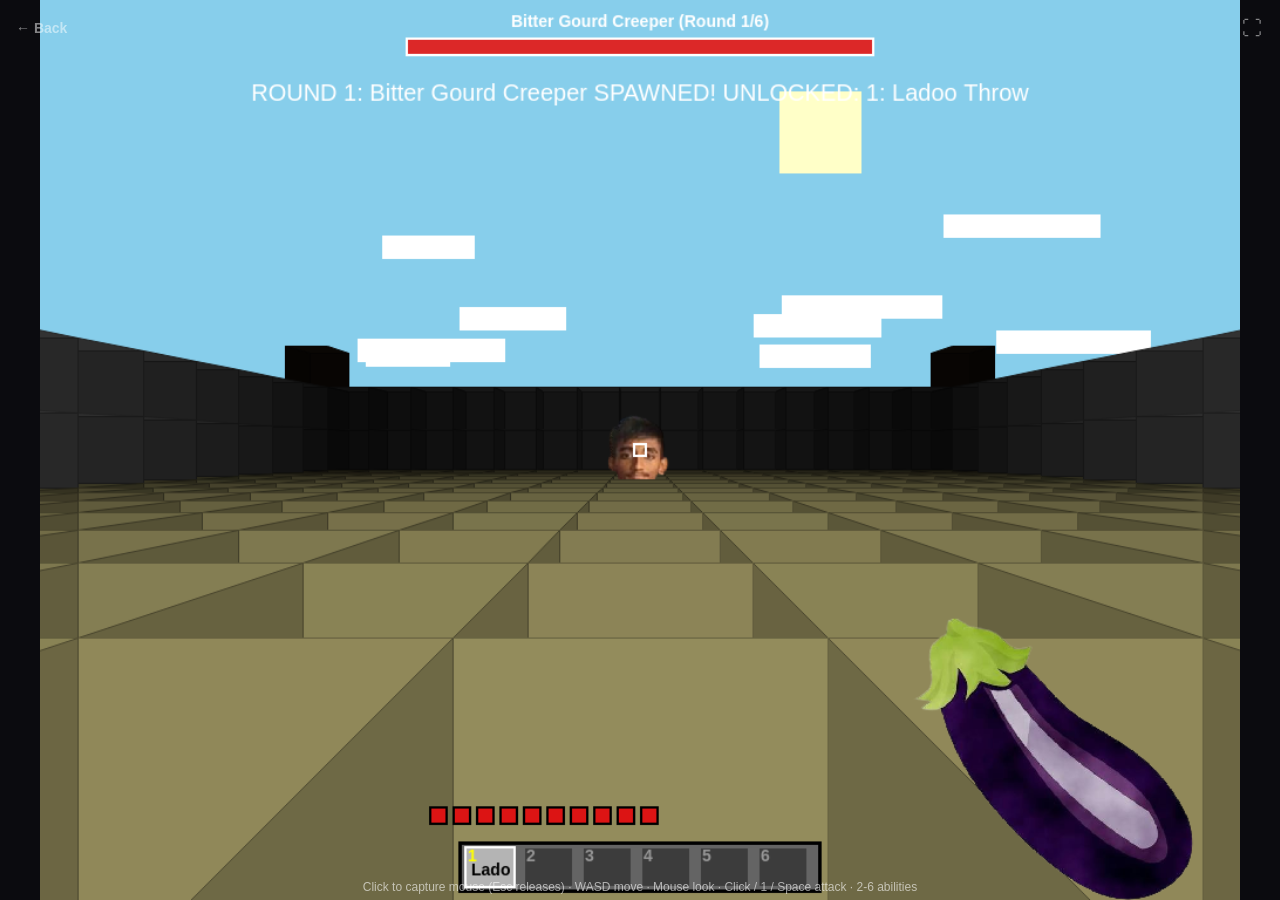
<file: games/laddowarrior/index.html>
<!DOCTYPE html>
<html lang="en">
<head>
<meta charset="utf-8">
<meta name="viewport" content="width=device-width, initial-scale=1, maximum-scale=1, user-scalable=no, viewport-fit=cover">
<meta name="theme-color" content="#0b0b0f">
<title>LadooWarrior 3D - Sand Arena Edition</title>
<style>
  :root { color-scheme: dark; }
  * { box-sizing: border-box; -webkit-tap-highlight-color: transparent; -webkit-touch-callout: none;
      -webkit-user-select: none; user-select: none; }
  html, body { margin: 0; height: 100%; background: #0b0b0f; overflow: hidden; overscroll-behavior: none;
      touch-action: none; font-family: Arial, Helvetica, sans-serif; color: #fff; }
  #stage { position: fixed; inset: 0; }
  canvas { position: absolute; left: 50%; top: 50%; background: #87ceeb; image-rendering: auto; touch-action: none; display: block; }
  #layer { position: fixed; inset: 0; touch-action: none; z-index: 5; }
  #back { position: fixed; z-index: 30; top: max(6px, env(safe-area-inset-top)); left: max(6px, env(safe-area-inset-left));
      min-width: 64px; min-height: 44px; display: flex; align-items: center; justify-content: flex-start; padding: 0 10px;
      color: #fff; opacity: .5; text-decoration: none; font-size: 14px; font-weight: bold; }
  #back:hover, #back:active { opacity: .95; }
  #fs { position: fixed; z-index: 30; top: max(6px, env(safe-area-inset-top)); right: max(6px, env(safe-area-inset-right));
      width: 44px; height: 44px; border: 0; background: transparent; color: #fff; opacity: .5; font-size: 20px; cursor: pointer; }
  #fs:hover, #fs:active { opacity: .95; }
  #hint { position: fixed; z-index: 4; left: 50%; bottom: 6px; transform: translateX(-50%); font-size: 12px; opacity: .6;
      pointer-events: none; text-align: center; white-space: nowrap; }
  body.locked #hint, body.touch #hint { display: none; }
  /* touch controls */
  #touchui { display: none; }
  body.touch #touchui { display: block; }
  #joybase { position: fixed; z-index: 10; width: 130px; height: 130px; border-radius: 50%; border: 2px solid rgba(255,255,255,.35);
      background: rgba(255,255,255,.08); pointer-events: none; opacity: .45; transform: translate(-50%,-50%); }
  #joybase.on { opacity: .9; }
  #joyknob { position: absolute; left: 50%; top: 50%; width: 56px; height: 56px; margin: -28px 0 0 -28px; border-radius: 50%;
      background: rgba(255,255,255,.35); border: 2px solid rgba(255,255,255,.7); }
  #btns { position: fixed; z-index: 20; right: max(12px, env(safe-area-inset-right)); bottom: max(12px, env(safe-area-inset-bottom));
      width: 250px; height: 170px; pointer-events: none; }
  .btn { position: absolute; pointer-events: auto; touch-action: none; border-radius: 50%; border: 3px solid #fff;
      background: rgba(60,60,60,.7); color: #ffff00; font-weight: bold; font-family: Impact, "Arial Narrow", Arial, sans-serif;
      display: flex; flex-direction: column; align-items: center; justify-content: center; line-height: 1.05; font-size: 15px; }
  .btn small { font-size: 11px; color: #fff; font-family: Arial, sans-serif; }
  .btn.ready { background: rgba(180,180,180,.55); color: #fff700; }
  .btn.cd { color: #ff3232; }
  .btn.lock { opacity: .25; border-color: #646464; }
  .btn.down { transform: scale(.93); filter: brightness(1.3); }
  #b0 { width: 92px; height: 92px; right: 0; bottom: 0; background: rgba(255,170,0,.6); font-size: 20px; }
  #rot, #over { position: fixed; inset: 0; z-index: 50; display: none; align-items: center; justify-content: center; flex-direction: column;
      background: rgba(11,11,15,.94); text-align: center; padding: 24px; gap: 14px; }
  #rot .ic { font-size: 56px; display: inline-block; animation: tilt 2s ease-in-out infinite; }
  @keyframes tilt { 0%,30% { transform: rotate(0); } 60%,100% { transform: rotate(-90deg); } }
  #over { z-index: 40; background: rgba(11,11,15,.6); }
  #over h1 { margin: 0; font-family: Impact, "Arial Narrow", Arial, sans-serif; font-size: 36px; font-weight: normal; color: #ff5050; }
  #over button { min-width: 160px; min-height: 52px; font-size: 18px; font-weight: bold; border: 3px solid #fff; border-radius: 6px;
      background: #666; color: #fff; cursor: pointer; }
</style>
</head>
<body>
<div id="stage"><canvas id="c" width="1024" height="768"></canvas></div>
<div id="layer"></div>
<a id="back" href="../../index.html">&larr; Back</a>
<button id="fs" aria-label="Toggle fullscreen" title="Fullscreen">&#x26F6;</button>
<div id="hint">Click to capture mouse (Esc releases) &middot; WASD move &middot; Mouse look &middot; Click / 1 / Space attack &middot; 2-6 abilities</div>
<div id="touchui">
  <div id="joybase"><div id="joyknob"></div></div>
  <div id="btns"></div>
</div>
<div id="rot"><div class="ic">&#128241;</div><div style="font-size:20px;font-weight:bold">Rotate your phone</div><div style="opacity:.7">LadooWarrior plays best in landscape</div></div>
<div id="over"><h1>Game Over! You were defeated.</h1><button id="restart">Play again</button></div>

<script>
"use strict";
// ==========================================
// CONFIGURATION & ASSET SLOTS (from original)
// ==========================================
const WIDTH = 1024, HEIGHT = 768;
const FOV = 480;
const FOG_DISTANCE = 18.0;
const WEAPON_IMAGE_FILE = "weapon.png";
const MONSTER_CONFIG = [
  {name: "Bitter Gourd Creeper", hp: 120, atk: 8,  speed: 0.03, image: "monster1.png", ability: "1: Ladoo Throw"},
  {name: "Salty Enderman",       hp: 200, atk: 12, speed: 0.04, image: "monster2.png", ability: "2: Sugar Shield (Heal)"},
  {name: "Spicy Blaze Goblin",   hp: 300, atk: 18, speed: 0.05, image: "monster3.png", ability: "3: Cardamom Burst (Heavy)"},
  {name: "Sour Ice Golem",       hp: 450, atk: 24, speed: 0.06, image: "monster4.png", ability: "4: Syrup Freeze (Stun)"},
  {name: "Wither Phantom",       hp: 600, atk: 32, speed: 0.07, image: "monster5.png", ability: "5: Ghee Rage (2x Damage)"},
  {name: "BOSS: KING GULAB JAMUN", hp: 1100, atk: 45, speed: 0.08, image: "boss.png", ability: "6: MAHA BLAST (Ultimate)"}
];
// Image files that actually ship with the game (others fall back to procedural art, as in the original).
// Add a filename here when you drop it next to index.html.
const ASSETS_PRESENT = new Set(["weapon.png", "monster1.png"]);

const rnd = (a, b) => a + Math.random() * (b - a);
const rgb = c => "rgb(" + c[0] + "," + c[1] + "," + c[2] + ")";
const T = Math.trunc;

// ==========================================
// CANVAS / SCALING
// ==========================================
const canvas = document.getElementById("c");
const ctx = canvas.getContext("2d", {alpha: false});
const COARSE = matchMedia("(pointer:coarse)").matches;
const RES = COARSE ? 0.75 : 1;       // lower internal resolution on phones only
canvas.width = Math.round(WIDTH * RES);
canvas.height = Math.round(HEIGHT * RES);
function resetCtx() {
  ctx.setTransform(RES, 0, 0, RES, 0, 0);
  ctx.imageSmoothingEnabled = false;
  ctx.textBaseline = "top";
}
function fitCanvas() {
  const vw = window.innerWidth, vh = window.innerHeight;
  const s = Math.min(vw / WIDTH, vh / HEIGHT);
  const w = Math.floor(WIDTH * s), h = Math.floor(HEIGHT * s);
  canvas.style.width = w + "px"; canvas.style.height = h + "px";
  canvas.style.marginLeft = (-w / 2) + "px"; canvas.style.marginTop = (-h / 2) + "px";
  checkOrientation();
  needsRender = true;
}

// ==========================================
// ASSETS
// ==========================================
const monsterSprites = {};
let weaponTexture = null;
function loadImg(file, cb) {
  if (!ASSETS_PRESENT.has(file)) return;
  const im = new Image();
  im.onload = () => { cb(im); needsRender = true; };
  im.onerror = () => {};
  im.src = file;
}
loadImg(WEAPON_IMAGE_FILE, im => { weaponTexture = im; });
MONSTER_CONFIG.forEach((m, i) => loadImg(m.image, im => { monsterSprites[i] = im; }));

// ==========================================
// GAME
// ==========================================
class VoxelParticle3D {
  constructor(x, y, z, color, vx, vy, vz, size = 0.2) {
    this.x = x; this.y = y; this.z = z; this.color = color;
    this.vx = vx; this.vy = vy; this.vz = vz; this.size = size; this.life = 1.0;
  }
  update() {
    this.x += this.vx; this.y += this.vy; this.z += this.vz;
    this.vy -= 0.01; this.life -= 0.03;
  }
}

let G;
let needsRender = true;
let logVisible = false;

function buildBlocks() {
  const blocks = [], a = 8;
  for (let x = -a; x <= a; x++) for (let z = -a; z <= a; z++) blocks.push({pos: [x, -0.5, z], type: "sand"});
  for (let x = -a; x <= a; x++) for (let z = -a; z <= a; z++) {
    if (Math.abs(x) === a || Math.abs(z) === a) {
      blocks.push({pos: [x, 0.5, z], type: "stone"});
      blocks.push({pos: [x, 1.5, z], type: "stone"});
    }
  }
  for (const cx of [-a, a]) for (const cz of [-a, a]) for (let h = 0; h < 3; h++) blocks.push({pos: [cx, h + 0.5, cz], type: "wood"});
  return blocks;
}
const BLOCKS = buildBlocks();

function newGame() {
  const g = {
    px: 0, py: 0.5, pz: -7.0, yaw: 0, pitch: 0,
    playerMaxHp: 20, playerHp: 20, buff: 1.0,
    swingAngle: 0, isSwinging: false,
    roundNum: 0,
    cd: {heal: 0, heavy: 0, stun: 0, buff: 0, ult: 0},
    mx: 0, my: 0.5, mz: 5.0, monsterHp: 100, monsterMaxHp: 100,
    stun: 0, atkCd: 0, recoil: 0,
    clouds: Array.from({length: 12}, () => ({x: rnd(-30, 30), z: rnd(-10, 40), w: rnd(6, 12)})),
    particles: [],
    log: "WELCOME TO LADOO WARRIOR - DESERT SAND ARENA!", logTimer: 180,
    over: false
  };
  G = g;
  startRound(0);
}

function startRound(r) {
  const cfg = MONSTER_CONFIG[r];
  G.roundNum = r;
  G.mx = 0; G.my = 0.5; G.mz = 6.0;
  G.monsterHp = cfg.hp; G.monsterMaxHp = cfg.hp; G.stun = 0;
  G.px = 0; G.py = 0.5; G.pz = -6.0; G.yaw = 0;
  G.log = "ROUND " + (r + 1) + ": " + cfg.name + " SPAWNED! UNLOCKED: " + cfg.ability;
  G.logTimer = 200;
}

// ---- projection ----
function project(x, y, z) {
  const dx = x - G.px, dy = y - G.py, dz = z - G.pz;
  const cy = Math.cos(G.yaw), sy = Math.sin(G.yaw);
  const rx = dx * cy - dz * sy;
  const rz = dx * sy + dz * cy;
  const cp = Math.cos(G.pitch), sp = Math.sin(G.pitch);
  const ry = dy * cp - rz * sp;
  const rzf = dy * sp + rz * cp;
  if (rzf <= 0.1) return [null, null, rzf];
  return [T(WIDTH / 2 + (rx / rzf) * FOV), T(HEIGHT / 2 - (ry / rzf) * FOV), rzf];
}

function fillRect(col, x, y, w, h) { ctx.fillStyle = rgb(col); ctx.fillRect(T(x), T(y), w, h); }
function strokeRectIn(col, x, y, w, h, lw) {
  ctx.strokeStyle = rgb(col); ctx.lineWidth = lw;
  ctx.strokeRect(T(x) + lw / 2, T(y) + lw / 2, w - lw, h - lw);
}

function drawCube(bx, by, bz, type) {
  const dist = Math.sqrt((bx - G.px) ** 2 + (by - G.py) ** 2 + (bz - G.pz) ** 2);
  if (dist > FOG_DISTANCE) return;
  const fog = Math.max(0.1, Math.min(1.0, 1.0 - dist / FOG_DISTANCE));
  const h = 0.5;
  const v = [
    [bx - h, by + h, bz - h], [bx + h, by + h, bz - h], [bx + h, by + h, bz + h], [bx - h, by + h, bz + h],
    [bx - h, by - h, bz - h], [bx + h, by - h, bz - h], [bx + h, by - h, bz + h], [bx - h, by - h, bz + h]
  ];
  const proj = v.map(p => project(p[0], p[1], p[2]));
  let top, side;
  if (type === "sand") { top = [T(225 * fog), T(215 * fog), T(145 * fog)]; side = [T(200 * fog), T(190 * fog), T(125 * fog)]; }
  else if (type === "stone") { top = side = [T(125 * fog), T(125 * fog), T(125 * fog)]; }
  else { top = side = [T(102 * fog), T(76 * fog), T(40 * fog)]; }
  const sh = (c, f) => [T(c[0] * f), T(c[1] * f), T(c[2] * f)];
  const faces = [
    [[0, 1, 2, 3], top], [[4, 5, 1, 0], sh(side, 0.8)], [[5, 6, 2, 1], sh(side, 0.6)],
    [[6, 7, 3, 2], sh(side, 0.8)], [[7, 4, 0, 3], sh(side, 0.6)]
  ];
  for (const [idx, col] of faces) {
    const pts = idx.map(i => proj[i]);
    if (pts.every(p => p[0] !== null)) {
      const v1x = pts[1][0] - pts[0][0], v1y = pts[1][1] - pts[0][1];
      const v2x = pts[2][0] - pts[0][0], v2y = pts[2][1] - pts[0][1];
      if (v1x * v2y - v1y * v2x > 0) {
        ctx.beginPath();
        ctx.moveTo(pts[0][0] + 0.5, pts[0][1] + 0.5);
        for (let i = 1; i < 4; i++) ctx.lineTo(pts[i][0] + 0.5, pts[i][1] + 0.5);
        ctx.closePath();
        ctx.fillStyle = rgb(col); ctx.fill();
        ctx.strokeStyle = rgb(sh(col, 0.7)); ctx.lineWidth = 1; ctx.stroke();
      }
    }
  }
}

// ---- input state ----
const keys = Object.create(null);
let actionQueue = [];
let lookDX = 0, lookDY = 0;
let joyF = 0, joyS = 0;

// ---- combat ----
function triggerAttack(damage, text, color) {
  G.isSwinging = true; G.swingAngle = 45.0;
  const final = T(damage * G.buff);
  G.buff = 1.0;
  const dist = Math.sqrt((G.px - G.mx) ** 2 + (G.pz - G.mz) ** 2);
  if (dist < 9.0) {
    G.monsterHp -= final; G.recoil = 0.4;
    G.log = text + "! Dealt " + final + " damage!"; G.logTimer = 150;
    for (let i = 0; i < 16; i++) {
      G.particles.push(new VoxelParticle3D(G.mx, G.my, G.mz, color, rnd(-0.2, 0.2), rnd(0.1, 0.3), rnd(-0.2, 0.2)));
    }
    if (G.monsterHp <= 0) {
      if (G.roundNum === 5) G.log = "VICTORY! KING GULAB JAMUN VANQUISHED!";
      else startRound(G.roundNum + 1);
    }
  } else { G.log = "Target out of reach!"; G.logTimer = 100; }
}
const useAttack = () => triggerAttack(25, "Ladoo Sword Slash", [255, 170, 0]);
function useHeal() { if (G.cd.heal <= 0) { G.playerHp = Math.min(G.playerMaxHp, G.playerHp + 6); G.cd.heal = 180; G.log = "Golden Apple Shield! Restored Hearts."; G.logTimer = 150; } }
function useHeavy() { if (G.cd.heavy <= 0) { G.cd.heavy = 240; triggerAttack(65, "CARDAMOM CRIT HIT", [255, 50, 50]); } }
function useStun() { if (G.cd.stun <= 0) { G.cd.stun = 300; G.stun = 180; triggerAttack(20, "ICE FREEZE STUN!", [100, 200, 255]); } }
function useBuff() { if (G.cd.buff <= 0) { G.cd.buff = 360; G.buff = 2.0; G.log = "Ghee Strength II Potion! DOUBLE DAMAGE."; G.logTimer = 150; } }
function useUlt() { if (G.cd.ult <= 0) { G.cd.ult = 450; triggerAttack(200, "MAHA LADOO BLAST ULTIMATE", [255, 215, 0]); } }
function doAction(i) {
  if (i === 0) useAttack();
  else if (i === 1 && G.roundNum >= 1) useHeal();
  else if (i === 2 && G.roundNum >= 2) useHeavy();
  else if (i === 3 && G.roundNum >= 3) useStun();
  else if (i === 4 && G.roundNum >= 4) useBuff();
  else if (i === 5 && G.roundNum >= 5) useUlt();
}

// ---- one fixed 60 Hz tick: handle_input -> game over check -> update -> (log timer from render_hud) ----
function step() {
  // handle_input
  const speed = 0.12;
  const dx = Math.sin(G.yaw) * speed, dz = Math.cos(G.yaw) * speed;
  const f = (keys.w ? 1 : 0) - (keys.s ? 1 : 0) + joyF;
  const s = (keys.d ? 1 : 0) - (keys.a ? 1 : 0) + joyS;
  G.px += dx * f; G.pz += dz * f;
  G.px += dz * s; G.pz -= dx * s;
  G.px = Math.max(-7, Math.min(7, G.px));
  G.pz = Math.max(-7, Math.min(7, G.pz));
  G.yaw += lookDX * 0.003;
  G.pitch = Math.max(-0.5, Math.min(0.5, G.pitch - lookDY * 0.003));
  lookDX = 0; lookDY = 0;
  const q = actionQueue; actionQueue = [];
  for (const a of q) doAction(a);

  if (G.playerHp <= 0) { G.over = true; return; }

  // update
  for (const k in G.cd) if (G.cd[k] > 0) G.cd[k]--;
  if (G.isSwinging) { G.swingAngle -= 4.0; if (G.swingAngle <= 0) { G.swingAngle = 0; G.isSwinging = false; } }
  if (G.monsterRecoil > 0) G.recoil -= 0.05;
  if (G.recoil > 0) G.recoil -= 0; // (recoil decay handled below, mirrors original)
  for (let i = G.particles.length - 1; i >= 0; i--) {
    const p = G.particles[i]; p.update();
  }
  G.particles = G.particles.filter(p => p.life > 0);
  for (const c of G.clouds) { c.x += 0.01; if (c.x > 30) c.x = -30; }

  if (G.monsterHp > 0) {
    const cfg = MONSTER_CONFIG[G.roundNum];
    if (G.stun > 0) G.stun--;
    else {
      const ddx = G.px - G.mx, ddz = G.pz - G.mz;
      const dist = Math.sqrt(ddx * ddx + ddz * ddz);
      if (dist > 1.8) { G.mx += (ddx / dist) * cfg.speed; G.mz += (ddz / dist) * cfg.speed; }
      G.atkCd++;
      if (G.atkCd >= 90) {
        G.atkCd = 0;
        if (dist < 2.5) {
          G.playerHp -= Math.max(1, Math.floor(cfg.atk / 5));
          G.log = cfg.name + " attacked you!"; G.logTimer = 120;
        }
      }
    }
  }
  // render_hud's log timer handling
  if (G.logTimer > 0) { G.logTimer--; logVisible = true; } else logVisible = false;
}

// ==========================================
// RENDER
// ==========================================
function render() {
  resetCtx();
  const horizonY = HEIGHT >> 1;
  const pitchOffset = T(G.pitch * FOV);
  const hy = horizonY + pitchOffset;

  fillRect([135, 206, 235], 0, 0, WIDTH, HEIGHT);
  if (hy < HEIGHT) fillRect([180, 165, 110], 0, Math.max(0, hy), WIDTH, HEIGHT - Math.max(0, hy));

  let [sx, sy] = project(10, 18, 25);
  if (sx) fillRect([255, 255, 200], sx - 35, sy - 35, 70, 70);

  for (const c of G.clouds) {
    const [cx, cy] = project(c.x, 8, c.z);
    if (cx) fillRect([255, 255, 255], cx - 40, cy - 10, T(c.w * 12), 20);
  }

  const q = [];
  const px = G.px, py = G.py, pz = G.pz;
  for (const b of BLOCKS) {
    const p = b.pos;
    q.push([0, (p[0] - px) ** 2 + (p[1] - py) ** 2 + (p[2] - pz) ** 2, b]);
  }
  q.push([1, (G.mx - px) ** 2 + (G.my - py) ** 2 + (G.mz - pz) ** 2, null]);
  for (const p of G.particles) q.push([2, (p.x - px) ** 2 + (p.y - py) ** 2 + (p.z - pz) ** 2, p]);
  q.sort((a, b) => b[1] - a[1]);

  for (const [kind, , d] of q) {
    if (kind === 0) drawCube(d.pos[0], d.pos[1], d.pos[2], d.type);
    else if (kind === 2) {
      const [x, y, rz] = project(d.x, d.y, d.z);
      if (x && rz > 0.5) {
        const sz = Math.max(2, T(FOV / rz * d.size));
        fillRect(d.color, x - (sz >> 1), y - (sz >> 1), sz, sz);
      }
    } else renderMonster();
  }
  renderWeapon();
  renderHud();
  needsRender = false;
}

function renderMonster() {
  const [sx, sy, rz] = project(G.mx, G.my, G.mz);
  if (sx && rz > 0.5) {
    const wh = G.roundNum === 5 ? 2.3 : 1.8;
    const h = Math.max(10, T((wh / rz) * FOV));
    const img = monsterSprites[G.roundNum];
    if (img) {
      const w = Math.max(10, T(h * (img.naturalWidth / img.naturalHeight)));
      ctx.drawImage(img, sx - (w >> 1), sy - (h >> 1), w, h);
    } else {
      const w = Math.max(10, T(h * 0.5));
      const colors = [[200, 100, 40], [40, 40, 60], [220, 60, 60], [100, 200, 255], [160, 50, 160], [255, 30, 30]];
      const mc = G.stun ? [100, 200, 255] : colors[G.roundNum];
      const x0 = sx - Math.floor(w / 2), y0 = sy - Math.floor(h / 2);
      fillRect(mc, x0, y0, w, h);
      strokeRectIn([0, 0, 0], x0, y0, w, h, 2);
      const e = Math.max(2, Math.floor(w / 5));
      fillRect([255, 255, 0], sx - e * 1.5, sy - Math.floor(h / 4), e, e);
      fillRect([255, 255, 0], sx + e * 0.5, sy - Math.floor(h / 4), e, e);
    }
  }
}

let swordCanvas = null;
function renderWeapon() {
  const wx = WIDTH - 280, wy = HEIGHT - 240;
  if (weaponTexture) { ctx.drawImage(weaponTexture, wx, wy, 240, 240); return; }
  if (!swordCanvas) {
    swordCanvas = document.createElement("canvas"); swordCanvas.width = 180; swordCanvas.height = 180;
    const s = swordCanvas.getContext("2d");
    const poly = (c, pts) => { s.fillStyle = rgb(c); s.beginPath(); s.moveTo(pts[0][0], pts[0][1]); for (const p of pts.slice(1)) s.lineTo(p[0], p[1]); s.closePath(); s.fill(); };
    poly([80, 220, 220], [[90, 20], [160, 90], [140, 110], [70, 40]]);
    poly([40, 160, 160], [[90, 20], [160, 90], [150, 100], [80, 30]]);
    s.fillStyle = rgb([255, 215, 0]); s.fillRect(60, 100, 30, 30);
    s.fillStyle = rgb([102, 76, 40]); s.fillRect(40, 120, 25, 25);
    s.fillStyle = rgb([255, 170, 0]); s.beginPath(); s.arc(75, 115, 12, 0, Math.PI * 2); s.fill();
  }
  const a = G.swingAngle * Math.PI / 180;
  const nw = 180 * (Math.abs(Math.cos(a)) + Math.abs(Math.sin(a)));
  const tx = wx - T(G.swingAngle * 1.5), ty = wy + T(G.swingAngle);
  ctx.save();
  ctx.translate(tx + nw / 2, ty + nw / 2);
  ctx.rotate(-a);
  ctx.drawImage(swordCanvas, -90, -90);
  ctx.restore();
}

function text(str, font, col, x, y) {
  ctx.font = font; ctx.fillStyle = col; ctx.fillText(str, x, y);
}
const HUD_FONT = "bold 14px Arial, Helvetica, sans-serif";
const LOG_FONT = "20px Impact, 'Arial Narrow', 'Arial Black', sans-serif";
function textW(str, font) { ctx.font = font; return ctx.measureText(str).width; }

function renderHud() {
  fillRect([0, 0, 0], 0, 0, 0, 0);
  strokeRectIn([255, 255, 255], WIDTH / 2 - 6, HEIGHT / 2 - 6, 12, 12, 2);

  const cfg = MONSTER_CONFIG[G.roundNum];
  const nm = cfg.name + " (Round " + (G.roundNum + 1) + "/6)";
  text(nm, HUD_FONT, "#fff", WIDTH / 2 - textW(nm, HUD_FONT) / 2, 12);
  const barW = 400, barX = WIDTH / 2 - barW / 2;
  fillRect([40, 40, 40], barX, 32, barW, 16);
  const ratio = Math.max(0, G.monsterHp / G.monsterMaxHp);
  fillRect(G.roundNum === 5 ? [200, 40, 200] : [220, 40, 40], barX, 32, T(barW * ratio), 16);
  strokeRectIn([255, 255, 255], barX, 32, barW, 16, 2);

  const startX = WIDTH / 2 - 180, heartY = HEIGHT - 80;
  for (let i = 0; i < 10; i++) {
    const x = startX + i * 20;
    fillRect([0, 0, 0], x, heartY, 16, 16);
    if (G.playerHp >= (i + 1) * 2) fillRect([220, 20, 20], x + 2, heartY + 2, 12, 12);
    else if (G.playerHp >= i * 2 + 1) fillRect([220, 20, 20], x + 2, heartY + 2, 6, 12);
    else fillRect([60, 60, 60], x + 2, heartY + 2, 12, 12);
  }

  const hbW = 6 * 50 + 10, hbX = WIDTH / 2 - hbW / 2, hbY = HEIGHT - 50;
  fillRect([100, 100, 100], hbX, hbY, hbW, 44);
  strokeRectIn([0, 0, 0], hbX, hbY, hbW, 44, 3);
  const abil = ["Ladoo", "Shield", "Burst", "Freeze", "Rage", "MAHA"];
  const cdKeys = ["", "heal", "heavy", "stun", "buff", "ult"];
  for (let i = 0; i < 6; i++) {
    const bx = hbX + 5 + i * 50;
    const unlocked = G.roundNum >= i;
    const cd = G.cd[cdKeys[i]] || 0;
    fillRect(unlocked && cd === 0 ? [180, 180, 180] : [60, 60, 60], bx, hbY + 4, 44, 36);
    strokeRectIn(unlocked ? [255, 255, 255] : [100, 100, 100], bx, hbY + 4, 44, 36, 2);
    text(String(i + 1), HUD_FONT, unlocked ? "rgb(255,255,0)" : "rgb(150,150,150)", bx + 3, hbY + 6);
    if (unlocked) {
      if (cd > 0) text(Math.floor(cd / 60) + "s", HUD_FONT, "rgb(255,50,50)", bx + 12, hbY + 16);
      else text(abil[i].slice(0, 4), HUD_FONT, "#000", bx + 6, hbY + 18);
    }
  }
  if (logVisible) text(G.log, LOG_FONT, "#fff", WIDTH / 2 - textW(G.log, LOG_FONT) / 2, 70);
}

// ==========================================
// MAIN LOOP (fixed 60 Hz timestep)
// ==========================================
const DT = 1000 / 60;
let last = performance.now(), acc = 0, paused = false;
function frame(t) {
  requestAnimationFrame(frame);
  if (paused) { last = t; return; }
  acc += Math.min(t - last, 100); last = t;
  let n = 0;
  while (acc >= DT && n < 4 && !G.over) { step(); acc -= DT; n++; }
  if (n === 4 || G.over) acc = 0;
  if (n > 0 || needsRender) { render(); updateButtons(); }
  if (G.over && !overShown) showOver();
}
let overShown = false;
const overEl = document.getElementById("over");
function showOver() { overShown = true; overEl.style.display = "flex"; for (const k in keys) keys[k] = false; joyF = joyS = 0; }
function restart() { overEl.style.display = "none"; overShown = false; newGame(); needsRender = true; }
document.getElementById("restart").addEventListener("click", restart);

// ==========================================
// INPUT: keyboard / mouse (desktop)
// ==========================================
const MOVEKEYS = {w: "w", a: "a", s: "s", d: "d"};
addEventListener("keydown", e => {
  const k = e.key.length === 1 ? e.key.toLowerCase() : e.key;
  if (e.key === " " || /^[1-6]$/.test(e.key)) e.preventDefault();
  if (G.over) { if (k === "Enter" || k === " " || k === "r") restart(); return; }
  if (MOVEKEYS[k]) { keys[MOVEKEYS[k]] = true; return; }
  if (e.repeat) return;
  if (k === "1" || k === " ") actionQueue.push(0);
  else if (/^[2-6]$/.test(k)) actionQueue.push(+k - 1);
});
addEventListener("keyup", e => { const k = e.key.length === 1 ? e.key.toLowerCase() : e.key; if (MOVEKEYS[k]) keys[MOVEKEYS[k]] = false; });
addEventListener("blur", () => { for (const k in keys) keys[k] = false; });
addEventListener("contextmenu", e => e.preventDefault());
addEventListener("selectstart", e => e.preventDefault());
addEventListener("dragstart", e => e.preventDefault());

const layer = document.getElementById("layer");
const locked = () => document.pointerLockElement === layer;
document.addEventListener("pointerlockchange", () => document.body.classList.toggle("locked", locked()));
document.addEventListener("pointerlockerror", () => {});
addEventListener("mousemove", e => { if (locked()) { lookDX += e.movementX || 0; lookDY += e.movementY || 0; } });

// ==========================================
// INPUT: touch (joystick + look drag + buttons)
// ==========================================
const joybase = document.getElementById("joybase"), joyknob = document.getElementById("joyknob");
const JOY_R = 50;
let joyPtr = null, joyOx = 0, joyOy = 0, lookPtr = null, lookX = 0, lookY = 0;
function placeJoy(x, y) { joybase.style.left = x + "px"; joybase.style.top = y + "px"; }
function restJoy() {
  placeJoy(Math.max(90, innerWidth * 0.12) + 0, innerHeight - Math.max(90, innerHeight * 0.28));
  joyknob.style.transform = ""; joybase.classList.remove("on");
}
let audioCtx = null;
function unlockAudio() {
  try {
    const AC = window.AudioContext || window.webkitAudioContext;
    if (!AC) return;
    if (!audioCtx) audioCtx = new AC();
    if (audioCtx.state === "suspended") audioCtx.resume().catch(() => {});
  } catch (e) {}
}
function enableTouchUI() { document.body.classList.add("touch"); restJoy(); }

layer.addEventListener("pointerdown", e => {
  unlockAudio();
  if (e.pointerType === "mouse") {
    if (e.button !== 0) return;
    if (!locked()) { try { const p = layer.requestPointerLock(); if (p && p.catch) p.catch(() => {}); } catch (err) {} }
    if (!G.over) actionQueue.push(0);
    return;
  }
  enableTouchUI();
  try { layer.setPointerCapture(e.pointerId); } catch (err) {}
  if (e.clientX < innerWidth * 0.45) {
    if (joyPtr !== null) return;
    joyPtr = e.pointerId; joyOx = e.clientX; joyOy = e.clientY;
    placeJoy(joyOx, joyOy); joybase.classList.add("on");
  } else if (lookPtr === null) {
    lookPtr = e.pointerId; lookX = e.clientX; lookY = e.clientY;
  }
});
layer.addEventListener("pointermove", e => {
  if (e.pointerId === joyPtr) {
    let dx = e.clientX - joyOx, dy = e.clientY - joyOy;
    const d = Math.hypot(dx, dy);
    if (d > JOY_R) { dx = dx / d * JOY_R; dy = dy / d * JOY_R; }
    joyknob.style.transform = "translate(" + dx + "px," + dy + "px)";
    let nx = dx / JOY_R, ny = dy / JOY_R;
    if (Math.hypot(nx, ny) < 0.12) { nx = 0; ny = 0; }
    joyS = nx; joyF = -ny;
  } else if (e.pointerId === lookPtr) {
    lookDX += (e.clientX - lookX) * 2; lookDY += (e.clientY - lookY) * 2;
    lookX = e.clientX; lookY = e.clientY;
  }
});
function endPtr(e) {
  if (e.pointerId === joyPtr) { joyPtr = null; joyF = 0; joyS = 0; restJoy(); }
  if (e.pointerId === lookPtr) lookPtr = null;
}
layer.addEventListener("pointerup", endPtr);
layer.addEventListener("pointercancel", endPtr);
layer.addEventListener("lostpointercapture", endPtr);

// action buttons
const btnsEl = document.getElementById("btns");
const BTN_DEF = [
  {i: 0, id: "b0", label: "ATTACK", sub: "", pos: ""},
  {i: 1, label: "2", sub: "Shield", pos: "right:104px;bottom:6px"},
  {i: 2, label: "3", sub: "Burst", pos: "right:172px;bottom:6px"},
  {i: 3, label: "4", sub: "Freeze", pos: "right:178px;bottom:76px"},
  {i: 4, label: "5", sub: "Rage", pos: "right:110px;bottom:80px"},
  {i: 5, label: "6", sub: "MAHA", pos: "right:42px;bottom:104px"}
];
const btnEls = [], btnState = [];
for (const d of BTN_DEF) {
  const b = document.createElement("div");
  b.className = "btn"; if (d.id) b.id = d.id;
  if (d.i > 0) { b.style.cssText = d.pos + ";width:60px;height:60px"; }
  b.innerHTML = d.i === 0 ? "ATTACK" : d.label + "<small>" + d.sub + "</small>";
  b.addEventListener("pointerdown", e => {
    e.preventDefault(); e.stopPropagation(); unlockAudio(); enableTouchUI();
    b.classList.add("down");
    if (!G.over) actionQueue.push(d.i);
  });
  const up = () => b.classList.remove("down");
  b.addEventListener("pointerup", up); b.addEventListener("pointercancel", up); b.addEventListener("pointerleave", up);
  btnsEl.appendChild(b); btnEls.push(b); btnState.push("");
}
const CDK = ["", "heal", "heavy", "stun", "buff", "ult"];
function updateButtons() {
  if (!document.body.classList.contains("touch")) return;
  for (let i = 1; i < 6; i++) {
    const unlocked = G.roundNum >= i, cd = G.cd[CDK[i]] || 0;
    const st = !unlocked ? "L" : cd > 0 ? "C" + Math.floor(cd / 60) : "R";
    if (st === btnState[i]) continue;
    btnState[i] = st;
    const b = btnEls[i], d = BTN_DEF[i];
    b.className = "btn " + (!unlocked ? "lock" : cd > 0 ? "cd" : "ready");
    b.innerHTML = (cd > 0 && unlocked ? Math.floor(cd / 60) + "s" : d.label) + "<small>" + d.sub + "</small>";
  }
}

// fullscreen
const fsBtn = document.getElementById("fs");
fsBtn.addEventListener("click", async () => {
  try {
    if (document.fullscreenElement) await document.exitFullscreen();
    else {
      await document.documentElement.requestFullscreen();
      try { await screen.orientation.lock("landscape"); } catch (e) {}
    }
  } catch (e) {}
});
if (!document.documentElement.requestFullscreen) fsBtn.style.display = "none";

// orientation hint (touch devices, portrait)
const rotEl = document.getElementById("rot");
function checkOrientation() {
  const portrait = COARSE && innerHeight > innerWidth;
  rotEl.style.display = portrait ? "flex" : "none";
  paused = portrait;
  if (document.body.classList.contains("touch")) restJoy();
}
addEventListener("resize", fitCanvas);
addEventListener("orientationchange", () => setTimeout(fitCanvas, 100));
if (window.visualViewport) visualViewport.addEventListener("resize", fitCanvas);

// ==========================================
// BOOT
// ==========================================
newGame();
if (COARSE) enableTouchUI();
fitCanvas();
window.__lw = {get G() { return G; }, step, render};
requestAnimationFrame(frame);
</script>
</body>
</html>
</file>
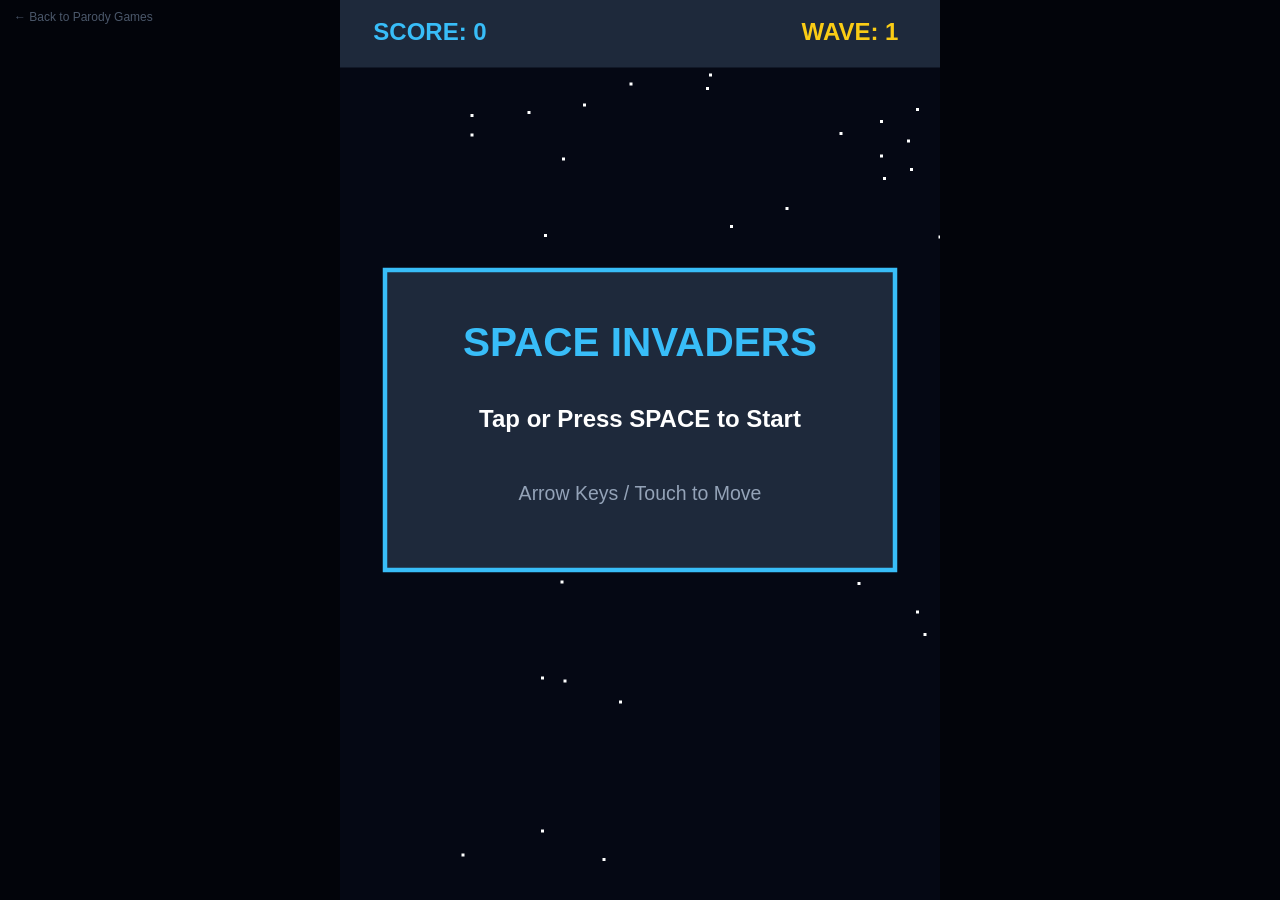
<file: games/spaceamit/index.html>
<!DOCTYPE html>
<html lang="en">
<head>
<meta charset="utf-8">
<meta name="viewport" content="width=device-width, initial-scale=1, maximum-scale=1, user-scalable=no">
<title>Space Invaders</title>
<style>
  html, body { margin: 0; height: 100%; background: #02040a; overflow: hidden; }
  body { display: flex; flex-direction: column; align-items: center; justify-content: center;
         font-family: Arial, sans-serif; touch-action: none; user-select: none; -webkit-user-select: none; }
  #back { position: fixed; top: 6px; left: 8px; z-index: 5; font-size: 12px; color: #64748b;
          text-decoration: none; opacity: .75; padding: 4px 6px; }
  #back:hover { color: #38bdf8; opacity: 1; }
  #stage { flex: 1 1 auto; min-height: 0; width: 100%; display: flex; align-items: center; justify-content: center; }
  canvas { background: #050814; display: block; touch-action: none; cursor: crosshair; }
  #touch { display: none; width: 100%; box-sizing: border-box; padding: 8px 16px 14px; gap: 12px;
           justify-content: space-between; align-items: center; }
  #touch button { flex: 1; height: 64px; font-size: 22px; font-weight: bold; color: #38bdf8; background: #1e293b;
                  border: 2px solid #38bdf8; border-radius: 12px; touch-action: none; -webkit-tap-highlight-color: transparent; }
  #touch button#bf { color: #facc15; border-color: #facc15; flex: 1.4; }
  #touch button.on { background: #334155; }
  @media (hover: none) and (pointer: coarse) { #touch { display: flex; } }
  body.touch #touch { display: flex; }
</style>
</head>
<body>
<a id="back" href="../../index.html">&larr; Back to Parody Games</a>
<div id="stage"><canvas id="c" width="400" height="600"></canvas></div>
<div id="touch">
  <button id="bl" aria-label="Left">&#9664;</button>
  <button id="bf" aria-label="Fire">FIRE</button>
  <button id="br" aria-label="Right">&#9654;</button>
</div>
<script>
(function () {
"use strict";
const WIDTH = 400, HEIGHT = 600;
const GAME_FPS = 30;            // tkinter after() delay in ms -> fixed timestep
const PLAYER_SPEED = 8, LASER_SPEED = 12, INITIAL_ENEMY_SPEED = 2.0;
const ENEMY_ROWS = 4, ENEMY_COLS = 6;

const canvas = document.getElementById("c");
const ctx = canvas.getContext("2d");

// ---------- Assets ----------
function loadImg(src) {
  const im = new Image();
  const o = { img: im, ok: false };
  im.onload = () => { o.ok = true; };
  im.onerror = () => { o.ok = false; };
  im.src = src;
  return o;
}
const playerImg = loadImg("player.png");
const enemyImg = loadImg("enemy.png");

// ---------- Audio ----------
let actx = null;
const buffers = {};
const files = { laser: "laser.mp3", explosion: "explosion.mp3" };
function initAudio() {
  if (actx) { if (actx.state === "suspended") actx.resume(); return; }
  try {
    const AC = window.AudioContext || window.webkitAudioContext;
    if (!AC) return;
    actx = new AC();
    Object.keys(files).forEach(k => {
      fetch(files[k]).then(r => { if (!r.ok) throw 0; return r.arrayBuffer(); })
        .then(b => new Promise((res, rej) => actx.decodeAudioData(b, res, rej)))
        .then(d => { buffers[k] = d; })
        .catch(() => {});
    });
  } catch (e) { actx = null; }
}
function beep(type) {
  // fallback beep (original: 1000Hz laser / 250Hz other, 50ms)
  try {
    const o = actx.createOscillator(), g = actx.createGain();
    o.frequency.value = type === "laser" ? 1000 : 250;
    g.gain.value = 0.05;
    o.connect(g); g.connect(actx.destination);
    o.start(); o.stop(actx.currentTime + 0.05);
  } catch (e) {}
}
function playSound(type) {
  if (!actx) return;
  try {
    const b = buffers[type];
    if (!b) { beep(type); return; }
    const s = actx.createBufferSource();
    s.buffer = b; s.connect(actx.destination); s.start();
  } catch (e) {}
}

// ---------- Game state ----------
const stars = [];
for (let i = 0; i < 40; i++) {
  stars.push([Math.floor(Math.random() * (WIDTH + 1)), Math.floor(Math.random() * (HEIGHT + 1))]);
}
let state = "MENU", score = 0, wave = 1;
let playerX = WIDTH / 2 | 0, playerY = HEIGHT - 50;
let moveLeft = false, moveRight = false, fireCooldown = 0;
let lasers = [], enemies = [], enemyDir = 1, enemySpeed = INITIAL_ENEMY_SPEED;

function startNewGame() { score = 0; wave = 1; startWave(); }
function startWave() {
  playerX = WIDTH / 2 | 0;
  lasers.length = 0;
  enemySpeed = INITIAL_ENEMY_SPEED + (wave - 1) * 0.8;
  enemyDir = 1;
  spawnEnemies();
  state = "PLAYING";
}
function spawnEnemies() {
  enemies = [];
  for (let r = 0; r < ENEMY_ROWS; r++)
    for (let c = 0; c < ENEMY_COLS; c++)
      enemies.push({ x: 45 + c * 52, y: 80 + r * 38, alive: true });
}
function fireLaser() {
  if (state === "PLAYING" && fireCooldown <= 0) {
    lasers.push({ x: playerX, y: playerY - 20 });
    playSound("laser");
    fireCooldown = 5;
  }
}
function handleAction() {
  if (state === "MENU" || state === "GAMEOVER") startNewGame();
  else if (state === "PLAYING") fireLaser();
}

function update() {
  if (fireCooldown > 0) fireCooldown--;
  if (moveLeft) playerX = Math.max(20, playerX - PLAYER_SPEED);
  if (moveRight) playerX = Math.min(WIDTH - 20, playerX + PLAYER_SPEED);

  for (const l of lasers.slice()) {
    l.y -= LASER_SPEED;
    if (l.y < 0) lasers.splice(lasers.indexOf(l), 1);
  }

  let hitWall = false;
  const alive = enemies.filter(e => e.alive);
  if (!alive.length) { wave++; startWave(); return; }

  for (const e of alive) {
    e.x += enemySpeed * enemyDir;
    if (e.x >= WIDTH - 20 || e.x <= 20) hitWall = true;
  }
  if (hitWall) {
    enemyDir *= -1;
    for (const e of alive) {
      e.y += 16;
      if (e.y >= playerY - 25) { state = "GAMEOVER"; playSound("explosion"); return; }
    }
  }

  for (const l of lasers.slice()) {
    for (const e of alive) {
      if (Math.abs(l.x - e.x) < 20 && Math.abs(l.y - e.y) < 20) {
        e.alive = false;
        const i = lasers.indexOf(l);
        if (i >= 0) lasers.splice(i, 1);
        score += 100;
        playSound("explosion");
        break;
      }
    }
  }
}

// ---------- Drawing ----------
function rect(x0, y0, x1, y1, fill, outline, w) {
  ctx.fillStyle = fill; ctx.fillRect(x0, y0, x1 - x0, y1 - y0);
  if (outline) { ctx.strokeStyle = outline; ctx.lineWidth = w; ctx.strokeRect(x0, y0, x1 - x0, y1 - y0); }
}
function text(x, y, s, pt, bold, color) {
  ctx.font = (bold ? "bold " : "") + Math.round(pt * 4 / 3) + "px Arial, Helvetica, sans-serif";
  ctx.fillStyle = color; ctx.textAlign = "center"; ctx.textBaseline = "middle";
  ctx.fillText(s, x, y);
}
function draw() {
  ctx.fillStyle = "#050814"; ctx.fillRect(0, 0, WIDTH, HEIGHT);
  ctx.fillStyle = "#ffffff";
  for (const [sx, sy] of stars) ctx.fillRect(sx, sy, 2, 2);

  rect(0, 0, WIDTH, 45, "#1e293b");
  text(60, 22, "SCORE: " + score, 12, true, "#38bdf8");
  text(340, 22, "WAVE: " + wave, 12, true, "#facc15");

  if (state === "PLAYING" || state === "GAMEOVER") {
    if (playerImg.ok) ctx.drawImage(playerImg.img, playerX - 20, playerY - 20, 40, 40);
    else {
      ctx.beginPath();
      ctx.moveTo(playerX, playerY - 16); ctx.lineTo(playerX - 16, playerY + 14); ctx.lineTo(playerX + 16, playerY + 14);
      ctx.closePath(); ctx.fillStyle = "#38bdf8"; ctx.fill();
      ctx.strokeStyle = "#ffffff"; ctx.lineWidth = 2; ctx.lineJoin = "miter"; ctx.stroke();
    }
    ctx.strokeStyle = "#facc15"; ctx.lineWidth = 3;
    for (const l of lasers) { ctx.beginPath(); ctx.moveTo(l.x, l.y); ctx.lineTo(l.x, l.y - 10); ctx.stroke(); }
    for (const e of enemies) {
      if (!e.alive) continue;
      if (enemyImg.ok) ctx.drawImage(enemyImg.img, e.x - 16, e.y - 16, 32, 32);
      else {
        ctx.beginPath(); ctx.arc(e.x, e.y, 12, 0, Math.PI * 2);
        ctx.fillStyle = "#ef4444"; ctx.fill();
        ctx.strokeStyle = "#ffffff"; ctx.lineWidth = 1; ctx.stroke();
      }
    }
  }

  if (state === "MENU") {
    rect(30, 180, 370, 380, "#1e293b", "#38bdf8", 3);
    text(200, 230, "SPACE INVADERS", 20, true, "#38bdf8");
    text(200, 280, "Tap or Press SPACE to Start", 12, true, "#ffffff");
    text(200, 330, "Arrow Keys / Touch to Move", 10, false, "#94a3b8");
  } else if (state === "GAMEOVER") {
    rect(30, 180, 370, 380, "#1e293b", "#ef4444", 3);
    text(200, 230, "GAME OVER", 22, true, "#ef4444");
    text(200, 280, "Final Score: " + score, 14, true, "#ffffff");
    text(200, 330, "Tap or Press SPACE to Play Again", 11, true, "#38bdf8");
  }
}

// ---------- Loop: fixed timestep (30 ms) ----------
let last = performance.now(), acc = 0;
function frame(now) {
  acc += Math.min(now - last, 250); last = now;
  while (acc >= GAME_FPS) { acc -= GAME_FPS; if (state === "PLAYING") update(); }
  draw();
  requestAnimationFrame(frame);
}
requestAnimationFrame(frame);

// ---------- Input ----------
window.addEventListener("keydown", e => {
  initAudio();
  const k = e.key;
  if (k === "ArrowLeft" || k === "a") { moveLeft = true; e.preventDefault(); }
  else if (k === "ArrowRight" || k === "d") { moveRight = true; e.preventDefault(); }
  else if (k === " " || e.code === "Space") { handleAction(); e.preventDefault(); }
});
window.addEventListener("keyup", e => {
  const k = e.key;
  if (k === "ArrowLeft" || k === "a") moveLeft = false;
  else if (k === "ArrowRight" || k === "d") moveRight = false;
});
window.addEventListener("blur", () => { moveLeft = moveRight = false; });

function canvasX(ev) {
  const r = canvas.getBoundingClientRect();
  return (ev.clientX - r.left) * WIDTH / r.width;
}
function touchMove(ev) {
  if (state === "PLAYING") playerX = Math.max(20, Math.min(WIDTH - 20, Math.trunc(canvasX(ev))));
}
canvas.addEventListener("pointermove", touchMove);
canvas.addEventListener("pointerdown", ev => {
  initAudio();
  if (ev.pointerType !== "mouse") touchMove(ev);
  handleAction();
  ev.preventDefault();
});

// Touch buttons
function bindBtn(id, down, up) {
  const b = document.getElementById(id);
  b.addEventListener("pointerdown", ev => { initAudio(); b.classList.add("on"); down(); ev.preventDefault(); });
  const rel = () => { b.classList.remove("on"); up(); };
  b.addEventListener("pointerup", rel); b.addEventListener("pointercancel", rel); b.addEventListener("pointerleave", rel);
}
let fireTimer = null;
bindBtn("bl", () => { moveLeft = true; }, () => { moveLeft = false; });
bindBtn("br", () => { moveRight = true; }, () => { moveRight = false; });
bindBtn("bf", () => { handleAction(); clearInterval(fireTimer); fireTimer = setInterval(() => { if (state === "PLAYING") fireLaser(); }, GAME_FPS); },
              () => { clearInterval(fireTimer); fireTimer = null; });
if ("ontouchstart" in window || navigator.maxTouchPoints > 0) {
  if (window.matchMedia && matchMedia("(pointer: coarse)").matches) document.body.classList.add("touch");
}

// ---------- Scaling ----------
function resize() {
  const stage = document.getElementById("stage");
  const aw = stage.clientWidth, ah = stage.clientHeight;
  const s = Math.max(0.1, Math.min(aw / WIDTH, ah / HEIGHT));
  const dpr = window.devicePixelRatio || 1;
  canvas.style.width = WIDTH * s + "px"; canvas.style.height = HEIGHT * s + "px";
  canvas.width = Math.round(WIDTH * s * dpr); canvas.height = Math.round(HEIGHT * s * dpr);
  ctx.setTransform(canvas.width / WIDTH, 0, 0, canvas.height / HEIGHT, 0, 0);
}
window.addEventListener("resize", resize);
resize();
window.__game = { get state() { return state; }, get score() { return score; } };
})();
</script>
</body>
</html>
</file>
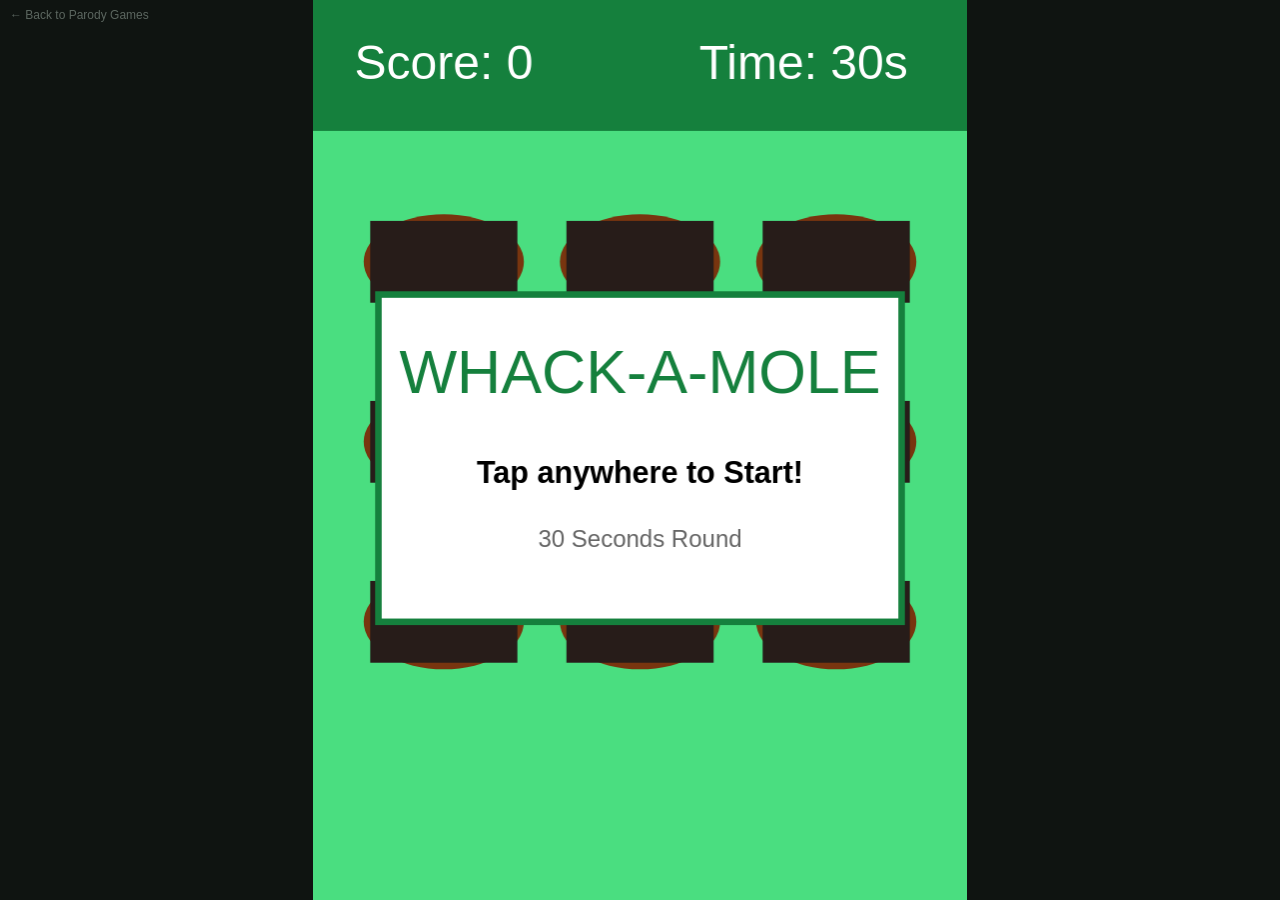
<file: games/subhronilhiter/index.html>
<!DOCTYPE html>
<html lang="en">
<head>
<meta charset="utf-8">
<meta name="viewport" content="width=device-width, initial-scale=1, user-scalable=no">
<title>Whack-a-Mole Custom</title>
<style>
  html,body{margin:0;height:100%;background:#0f1411;overflow:hidden;overscroll-behavior:none}
  body{display:flex;align-items:center;justify-content:center}
  #wrap{position:absolute;inset:0;display:flex;align-items:center;justify-content:center}
  canvas{display:block;touch-action:none;user-select:none;-webkit-user-select:none;-webkit-tap-highlight-color:transparent;cursor:pointer}
  #back{position:fixed;top:8px;left:10px;font:12px Arial,sans-serif;color:#7d8a82;text-decoration:none;opacity:.7;z-index:2}
  #back:hover{opacity:1;text-decoration:underline}
</style>
</head>
<body>
<a id="back" href="../../index.html">&larr; Back to Parody Games</a>
<div id="wrap"><canvas id="c" width="400" height="550"></canvas></div>
<script>
(function(){
"use strict";
// ===== CONFIGURATION (from original) =====
var WIDTH=400, HEIGHT=550;
var GAME_DURATION=30;
var MOLE_POP_SPEED=800;
var HOLE_COORDS=[[80,160],[200,160],[320,160],[80,270],[200,270],[320,270],[80,380],[200,380],[320,380]];
var HOLE_RADIUS_X=45, HOLE_RADIUS_Y=25;
// Tk font sizes are points; convert to CSS px at 96dpi
function pt(n){return n*96/72;}
var IMPACT="Impact, 'Arial Black', 'Haettenschweiler', sans-serif";
var ARIAL="Arial, Helvetica, sans-serif";

var canvas=document.getElementById('c');
var ctx=canvas.getContext('2d');

// ===== SOUND =====
var audioCtx=null;
function getAC(){
  if(!audioCtx){ try{ var AC=window.AudioContext||window.webkitAudioContext; if(AC) audioCtx=new AC(); }catch(e){} }
  return audioCtx;
}
function beep(type){
  try{
    var ac=getAC(); if(!ac) return;
    if(ac.state==='suspended') ac.resume();
    var o=ac.createOscillator(), g=ac.createGain();
    o.type='square'; o.frequency.value=(type==='whack')?1000:350;
    g.gain.value=0.08;
    o.connect(g); g.connect(ac.destination);
    o.start(); o.stop(ac.currentTime+0.08);
  }catch(e){}
}
var sounds={};
['whack','miss'].forEach(function(n){
  var a=new Audio(); a.preload='auto';
  var rec={el:a,ok:true};
  a.addEventListener('error',function(){rec.ok=false;});
  a.src=n+'.mp3';
  sounds[n]=rec;
});
function playSound(type){
  var rec=sounds[type];
  if(!rec||!rec.ok){beep(type);return;}
  try{
    var a=rec.el.cloneNode(); a.currentTime=0;
    var p=a.play();
    if(p&&p.catch) p.catch(function(){beep(type);});
  }catch(e){beep(type);}
}

// ===== IMAGE =====
var molePhoto=null;
(function(){
  var im=new Image();
  im.onload=function(){molePhoto=im;draw();};
  im.onerror=function(){molePhoto=null;};
  im.src='mole.png';
})();

// ===== GAME STATE =====
var gameState="MENU", score=0, timeLeft=GAME_DURATION, currentHole=null, popJob=null, timerJob=null;

function startGame(){
  score=0; timeLeft=GAME_DURATION; gameState="PLAYING";
  scheduleNextMole(); updateTimer();
}
function updateTimer(){
  if(gameState!=="PLAYING") return;
  if(timeLeft>0){
    timeLeft-=1; draw();
    timerJob=setTimeout(updateTimer,1000);
  } else endGame();
}
function scheduleNextMole(){
  if(gameState!=="PLAYING") return;
  var avail=[]; for(var i=0;i<HOLE_COORDS.length;i++) if(i!==currentHole) avail.push(i);
  currentHole=avail[Math.floor(Math.random()*avail.length)];
  draw();
  popJob=setTimeout(hideMoleAndRepeat,MOLE_POP_SPEED);
}
function hideMoleAndRepeat(){
  currentHole=null; draw();
  var delay=200+Math.floor(Math.random()*401); // randint(200,600)
  popJob=setTimeout(scheduleNextMole,delay);
}
function onCanvasClick(x,y){
  if(gameState==="MENU"||gameState==="GAMEOVER"){
    if(popJob) clearTimeout(popJob);
    if(timerJob) clearTimeout(timerJob);
    startGame(); return;
  }
  if(gameState==="PLAYING"){
    var hit=false;
    if(currentHole!==null){
      var h=HOLE_COORDS[currentHole];
      if(Math.sqrt((x-h[0])*(x-h[0])+(y-h[1])*(y-h[1]))<=40) hit=true;
    }
    if(hit){
      score+=1; playSound("whack");
      if(popJob) clearTimeout(popJob);
      currentHole=null; draw();
      popJob=setTimeout(scheduleNextMole,150);
    } else playSound("miss");
  }
}
function endGame(){
  gameState="GAMEOVER"; currentHole=null;
  if(popJob) clearTimeout(popJob);
  draw();
}

// ===== DRAWING (tk canvas -> Canvas2D) =====
function rect(x0,y0,x1,y1,fill,outline,w){
  if(fill){ctx.fillStyle=fill;ctx.fillRect(x0,y0,x1-x0,y1-y0);}
  if(outline){ctx.strokeStyle=outline;ctx.lineWidth=w||1;ctx.strokeRect(x0,y0,x1-x0,y1-y0);}
}
function oval(x0,y0,x1,y1,fill,outline,w){
  ctx.beginPath();
  ctx.ellipse((x0+x1)/2,(y0+y1)/2,(x1-x0)/2,(y1-y0)/2,0,0,Math.PI*2);
  if(fill){ctx.fillStyle=fill;ctx.fill();}
  if(outline){ctx.strokeStyle=outline;ctx.lineWidth=w||1;ctx.stroke();}
}
function text(x,y,s,font,fill){
  ctx.font=font; ctx.fillStyle=fill; ctx.textAlign="center"; ctx.textBaseline="middle";
  ctx.fillText(s,x,y);
}
function draw(){
  ctx.fillStyle="#4ade80"; ctx.fillRect(0,0,WIDTH,HEIGHT);

  rect(0,0,WIDTH,80,"#15803d");
  text(80,40,"Score: "+score,pt(22)+"px "+IMPACT,"#ffffff");
  text(300,40,"Time: "+timeLeft+"s",pt(22)+"px "+IMPACT,"#ffffff");

  HOLE_COORDS.forEach(function(h){
    var x=h[0],y=h[1];
    oval(x-HOLE_RADIUS_X-4,y-HOLE_RADIUS_Y-4,x+HOLE_RADIUS_X+4,y+HOLE_RADIUS_Y+4,"#78350f");
    rect(x-HOLE_RADIUS_X,y-HOLE_RADIUS_Y,x+HOLE_RADIUS_X,y+HOLE_RADIUS_Y,"#271c19");
  });

  if(currentHole!==null){
    var hx=HOLE_COORDS[currentHole][0], hy=HOLE_COORDS[currentHole][1], my=hy-25;
    if(molePhoto){
      ctx.drawImage(molePhoto,hx-35,my-35,70,70);
    } else {
      oval(hx-30,my-30,hx+30,my+30,"#b45309","#000",2);
      oval(hx-12,my-10,hx-4,my-2,"#fff");
      oval(hx+4,my-10,hx+12,my-2,"#fff");
      oval(hx-10,my-8,hx-6,my-4,"#000");
      oval(hx+6,my-8,hx+10,my-4,"#000");
      oval(hx-8,my+2,hx+8,my+12,"#fbcfe8");
    }
  }

  if(gameState==="MENU"){
    rect(40,180,360,380,"#ffffff","#15803d",4);
    text(WIDTH/2,230,"WHACK-A-MOLE",pt(28)+"px "+IMPACT,"#15803d");
    text(WIDTH/2,290,"Tap anywhere to Start!","bold "+pt(14)+"px "+ARIAL,"#000000");
    text(WIDTH/2,330,GAME_DURATION+" Seconds Round",pt(11)+"px "+ARIAL,"#666666");
  } else if(gameState==="GAMEOVER"){
    rect(40,180,360,380,"#ffffff","#ef4444",4);
    text(WIDTH/2,220,"TIME'S UP!",pt(28)+"px "+IMPACT,"#ef4444");
    text(WIDTH/2,270,"Final Score: "+score,"bold "+pt(18)+"px "+ARIAL,"#000000");
    text(WIDTH/2,320,"Tap anywhere to Play Again","bold "+pt(14)+"px "+ARIAL,"#15803d");
  }
}

// ===== SCALING / INPUT =====
function resize(){
  var s=Math.min(window.innerWidth/WIDTH,window.innerHeight/HEIGHT);
  if(!(s>0)) s=1;
  var dpr=window.devicePixelRatio||1;
  canvas.style.width=(WIDTH*s)+"px"; canvas.style.height=(HEIGHT*s)+"px";
  canvas.width=Math.round(WIDTH*s*dpr); canvas.height=Math.round(HEIGHT*s*dpr);
  ctx.setTransform(canvas.width/WIDTH,0,0,canvas.height/HEIGHT,0,0);
  draw();
}
window.addEventListener('resize',resize);

canvas.addEventListener('pointerdown',function(e){
  if(e.pointerType==='mouse'&&e.button!==0) return;
  e.preventDefault();
  var ac=getAC(); if(ac&&ac.state==='suspended') ac.resume();
  var r=canvas.getBoundingClientRect();
  var x=(e.clientX-r.left)*WIDTH/r.width, y=(e.clientY-r.top)*HEIGHT/r.height;
  onCanvasClick(x,y);
});
canvas.addEventListener('contextmenu',function(e){e.preventDefault();});

resize();
})();
</script>
</body>
</html>
</file>
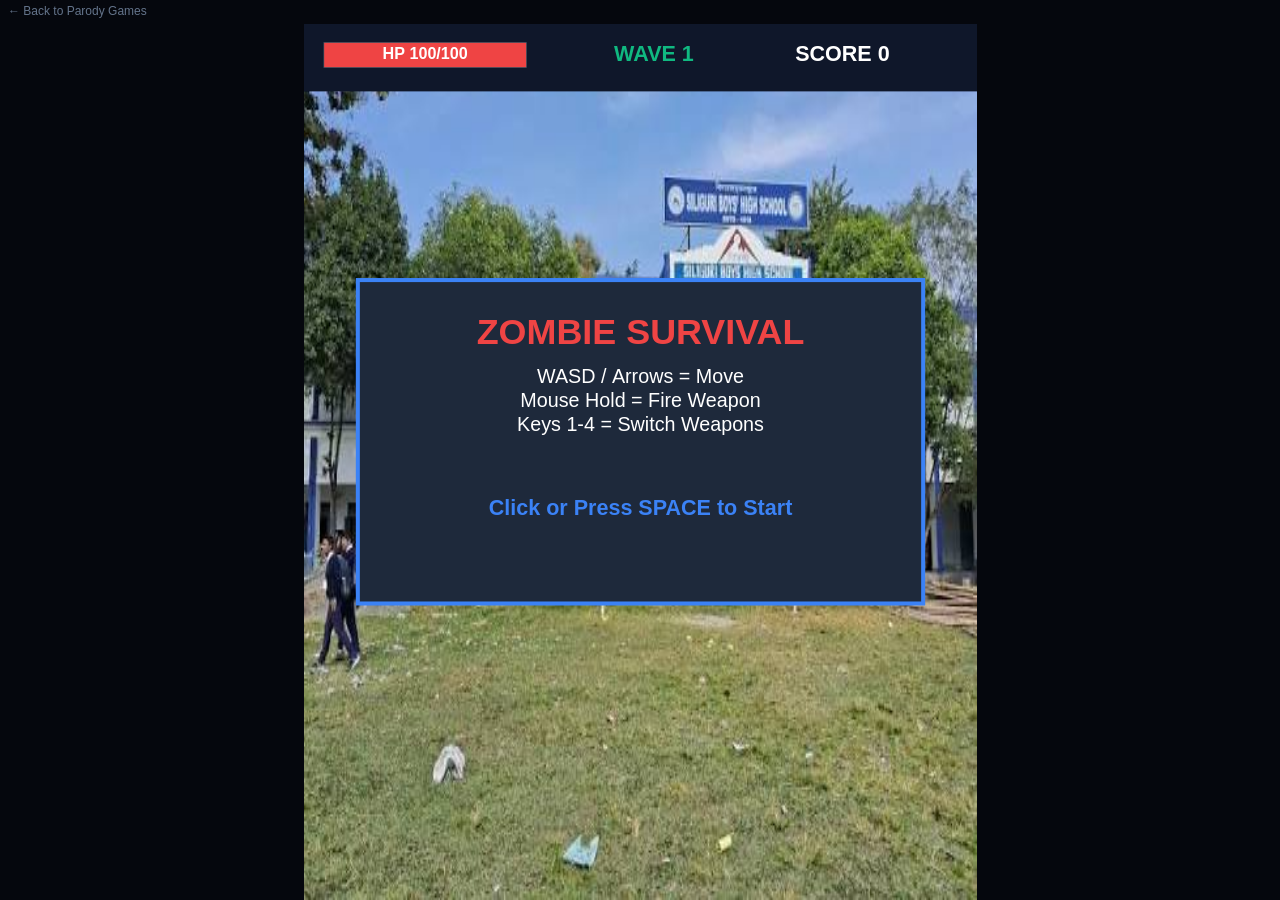
<file: games/zombiehunt/index.html>
<!DOCTYPE html>
<html lang="en">
<head>
<meta charset="utf-8">
<meta name="viewport" content="width=device-width,initial-scale=1,maximum-scale=1,user-scalable=no">
<title>2D Zombie Survival - Custom Sounds</title>
<style>
html,body{margin:0;height:100%;background:#05070d;overflow:hidden;overscroll-behavior:none}
body{display:flex;flex-direction:column;align-items:center;justify-content:flex-start;user-select:none;-webkit-user-select:none;-webkit-touch-callout:none}
#bar{height:24px;flex:0 0 24px;width:100%;box-sizing:border-box;padding:4px 8px;font:12px Arial,Helvetica,sans-serif}
#back{color:#64748b;text-decoration:none}
#back:hover{color:#cbd5e1}
#wrap{position:relative;flex:1 1 auto;width:100%;display:flex;align-items:center;justify-content:center;min-height:0}
canvas{display:block;background:#111827;touch-action:none;cursor:crosshair}
#touch{display:none}
body.touch #touch{display:block}
#stick{position:fixed;left:14px;bottom:50px;width:130px;height:130px;border-radius:50%;background:rgba(148,163,184,.14);border:2px solid rgba(148,163,184,.4);touch-action:none;z-index:5}
#knob{position:absolute;left:45px;top:45px;width:40px;height:40px;border-radius:50%;background:rgba(226,232,240,.45);pointer-events:none}
#wbtns{position:fixed;right:10px;bottom:50px;display:grid;grid-template-columns:repeat(2,64px);gap:8px;z-index:5}
#wbtns button{height:44px;border-radius:10px;border:1px solid rgba(148,163,184,.5);background:rgba(30,41,59,.6);color:#e2e8f0;font:bold 12px Arial,sans-serif;touch-action:none;padding:0}
</style>
</head>
<body>
<div id="bar"><a id="back" href="../../index.html">&larr; Back to Parody Games</a></div>
<div id="wrap"><canvas id="c" width="500" height="650"></canvas></div>
<div id="touch">
  <div id="stick"><div id="knob"></div></div>
  <div id="wbtns">
    <button data-w="1">[1] Pistol</button><button data-w="2">[2] Shotgun</button>
    <button data-w="3">[3] Rifle</button><button data-w="4">[4] Laser</button>
  </div>
</div>
<script>
(function () {
"use strict";
const WIDTH = 500, HEIGHT = 650, TICK_MS = 30;
const canvas = document.getElementById('c');
const ctx = canvas.getContext('2d');

/* ---------- helpers ---------- */
const rnd = (a, b) => a + Math.random() * (b - a);
const randint = (a, b) => a + Math.floor(Math.random() * (b - a + 1));
const choice = arr => arr[Math.floor(Math.random() * arr.length)];

/* ---------- images ---------- */
function loadImg(names) {
  const o = { img: null, ok: false };
  const tryNext = i => {
    if (i >= names.length) return;
    const im = new Image();
    im.onload = () => { o.img = im; o.ok = true; };
    im.onerror = () => tryNext(i + 1);
    im.src = names[i];
  };
  tryNext(0);
  return o;
}
const bgImg = loadImg(['bg.png']);
const playerImg = loadImg(['player.png']);
const zImgs = {
  walker: loadImg(['zombie.png']),
  runner: loadImg(['runner.png']),
  spitter: loadImg(['spitter.png']),
  tank: loadImg(['tank.png'])
};
const zSize = { walker: 32, runner: 26, spitter: 30, tank: 50 };

/* ---------- audio ---------- */
let actx = null;
const buffers = {};
// Python's fuzzy match picks zombie_hit.mp3 for "zombie_hit"; others have no file -> synth
const SOUND_FILES = { zombie_hit: 'zombie_hit.mp3' };
function ensureAudio() {
  if (!actx) {
    try {
      const AC = window.AudioContext || window.webkitAudioContext;
      if (!AC) return;
      actx = new AC();
      for (const k in SOUND_FILES) {
        fetch(SOUND_FILES[k]).then(r => r.arrayBuffer())
          .then(ab => new Promise((res, rej) => actx.decodeAudioData(ab, res, rej)))
          .then(b => { buffers[k] = b; }).catch(() => {});
      }
    } catch (e) { actx = null; }
  }
  if (actx && actx.state === 'suspended') actx.resume().catch(() => {});
}
const SYN = {
  shoot: { f: 800, d: 0.06, t: 'square', v: 0.07 },
  laser: { f: 1200, d: 0.09, t: 'sawtooth', v: 0.06, sweep: 500 },
  shotgun: { f: 400, d: 0.14, t: 'noise', v: 0.16 },
  zombie_hit: { f: 250, d: 0.08, t: 'triangle', v: 0.12 },
  player_hit: { f: 180, d: 0.14, t: 'sawtooth', v: 0.12 },
  spit: { f: 600, d: 0.1, t: 'sine', v: 0.1, sweep: 250 },
  gameover: { f: 150, d: 0.7, t: 'sawtooth', v: 0.14, sweep: 50 }
};
function playSound(name) {
  try {
    if (!actx || actx.state !== 'running') return;
    const t0 = actx.currentTime;
    if (buffers[name]) {
      const s = actx.createBufferSource(); s.buffer = buffers[name];
      const g = actx.createGain(); g.gain.value = 0.6;
      s.connect(g).connect(actx.destination); s.start(t0); return;
    }
    const p = SYN[name]; if (!p) return;
    const g = actx.createGain();
    g.gain.setValueAtTime(p.v, t0);
    g.gain.exponentialRampToValueAtTime(0.0001, t0 + p.d);
    let src;
    if (p.t === 'noise') {
      const n = Math.floor(actx.sampleRate * p.d);
      const b = actx.createBuffer(1, n, actx.sampleRate);
      const data = b.getChannelData(0);
      for (let i = 0; i < n; i++) data[i] = Math.random() * 2 - 1;
      src = actx.createBufferSource(); src.buffer = b;
      const lp = actx.createBiquadFilter(); lp.type = 'lowpass'; lp.frequency.value = p.f * 3;
      src.connect(lp).connect(g);
    } else {
      src = actx.createOscillator(); src.type = p.t;
      src.frequency.setValueAtTime(p.f, t0);
      if (p.sweep) src.frequency.exponentialRampToValueAtTime(p.sweep, t0 + p.d);
      src.connect(g);
    }
    g.connect(actx.destination);
    src.start(t0); src.stop(t0 + p.d + 0.02);
  } catch (e) {}
}

/* ---------- game state ---------- */
const weapons = {
  '1': { name: 'Pistol', cooldown: 8, damage_mult: 1.0, speed: 14, pellets: 1, spread: 0.0, pierce: 1, color: '#fef08a', snd: 'shoot' },
  '2': { name: 'Shotgun', cooldown: 22, damage_mult: 0.7, speed: 12, pellets: 5, spread: 0.28, pierce: 1, color: '#f97316', snd: 'shotgun' },
  '3': { name: 'Rifle', cooldown: 3, damage_mult: 0.5, speed: 16, pellets: 1, spread: 0.08, pierce: 1, color: '#facc15', snd: 'shoot' },
  '4': { name: 'Laser', cooldown: 5, damage_mult: 1.4, speed: 25, pellets: 1, spread: 0.0, pierce: 3, color: '#06b6d4', snd: 'laser' }
};
const keys = { w: false, a: false, s: false, d: false, Up: false, Left: false, Down: false, Right: false };
const G = {
  state: 'MENU', mouse_x: WIDTH / 2, mouse_y: HEIGHT / 2, is_shooting: false,
  active_weapon: '1', shoot_cooldown: 0,
  player_x: WIDTH / 2, player_y: HEIGHT / 2, hp: 100, max_hp: 100, speed: 5.0, damage: 40,
  bullets: [], enemy_bullets: [], zombies: [], wave: 1, score: 0, spawn_timer: 0
};
// touch stick state (merged with keys)
const tkeys = { w: false, a: false, s: false, d: false };

function startGame() {
  G.hp = 100; G.max_hp = 100; G.speed = 5.0; G.damage = 40; G.wave = 1; G.score = 0;
  G.active_weapon = '1'; G.player_x = WIDTH / 2; G.player_y = HEIGHT / 2;
  G.bullets.length = 0; G.enemy_bullets.length = 0; G.zombies.length = 0;
  G.state = 'PLAYING';
}
function handleAction() { if (G.state === 'MENU' || G.state === 'GAMEOVER') startGame(); }

function shootActiveWeapon() {
  if (G.shoot_cooldown > 0) return;
  const w = weapons[G.active_weapon];
  G.shoot_cooldown = w.cooldown;
  const base = Math.atan2(G.mouse_y - G.player_y, G.mouse_x - G.player_x);
  for (let i = 0; i < w.pellets; i++) {
    const a = base + rnd(-w.spread, w.spread);
    G.bullets.push({
      x: G.player_x, y: G.player_y, vx: Math.cos(a) * w.speed, vy: Math.sin(a) * w.speed,
      damage: G.damage * w.damage_mult, pierce: w.pierce, color: w.color, type: w.name, hit: new Set()
    });
  }
  playSound(w.snd);
}

function spawnZombie() {
  const edge = choice(['top', 'bottom', 'left', 'right']);
  let zx, zy;
  if (edge === 'top') { zx = randint(0, WIDTH); zy = -20; }
  else if (edge === 'bottom') { zx = randint(0, WIDTH); zy = HEIGHT + 20; }
  else if (edge === 'left') { zx = -20; zy = randint(0, HEIGHT); }
  else { zx = WIDTH + 20; zy = randint(0, HEIGHT); }
  const ch = ['walker', 'walker', 'runner'];
  if (G.wave >= 2) ch.push('spitter');
  if (G.wave >= 3 && Math.random() < 0.25) ch.push('tank');
  const t = choice(ch), wv = G.wave;
  let hp, speed, radius, color, damage, pts;
  if (t === 'runner') { hp = 30 + wv * 5; speed = rnd(3.5, 4.3) + wv * 0.1; radius = 12; color = '#eab308'; damage = 0.8; pts = 20; }
  else if (t === 'spitter') { hp = 40 + wv * 8; speed = rnd(1.6, 2.2); radius = 14; color = '#a855f7'; damage = 0.6; pts = 35; }
  else if (t === 'tank') { hp = 180 + wv * 45; speed = rnd(0.8, 1.2); radius = 24; color = '#991b1b'; damage = 3.5; pts = 100; }
  else { hp = 50 + wv * 10; speed = rnd(1.8, 2.4) + wv * 0.1; radius = 15; color = '#22c55e'; damage = 1.2; pts = 25; }
  G.zombies.push({ x: zx, y: zy, type: t, hp: hp, max_hp: hp, speed, radius, color, damage, pts, shoot_cooldown: randint(30, 90) });
}

function removeItem(arr, o) { const i = arr.indexOf(o); if (i >= 0) arr.splice(i, 1); }

function updateGame() {
  let dx = 0, dy = 0;
  if (keys.w || keys.Up || tkeys.w) dy -= 1;
  if (keys.s || keys.Down || tkeys.s) dy += 1;
  if (keys.a || keys.Left || tkeys.a) dx -= 1;
  if (keys.d || keys.Right || tkeys.d) dx += 1;
  if (dx !== 0 && dy !== 0) { dx *= 0.7071; dy *= 0.7071; }
  G.player_x = Math.max(20, Math.min(WIDTH - 20, G.player_x + dx * G.speed));
  G.player_y = Math.max(60, Math.min(HEIGHT - 20, G.player_y + dy * G.speed));

  if (G.shoot_cooldown > 0) G.shoot_cooldown -= 1;
  if (G.is_shooting) shootActiveWeapon();

  G.spawn_timer += 1;
  const rate = Math.max(12, 40 - G.wave * 3);
  if (G.spawn_timer >= rate && G.zombies.length < 25) { G.spawn_timer = 0; spawnZombie(); }
  if (G.score > G.wave * 500) G.wave += 1;

  for (const b of G.bullets.slice()) {
    b.x += b.vx; b.y += b.vy;
    if (b.x < 0 || b.x > WIDTH || b.y < 0 || b.y > HEIGHT) removeItem(G.bullets, b);
  }

  for (const eb of G.enemy_bullets.slice()) {
    eb.x += eb.vx; eb.y += eb.vy;
    if (Math.hypot(eb.x - G.player_x, eb.y - G.player_y) < 18) {
      G.hp -= 12; removeItem(G.enemy_bullets, eb); playSound('player_hit');
      if (G.hp <= 0) { G.hp = 0; G.state = 'GAMEOVER'; playSound('gameover'); return; }
    } else if (eb.x < 0 || eb.x > WIDTH || eb.y < 0 || eb.y > HEIGHT) removeItem(G.enemy_bullets, eb);
  }

  for (const z of G.zombies.slice()) {
    const zdx = G.player_x - z.x, zdy = G.player_y - z.y;
    const dist = Math.hypot(zdx, zdy);
    if (z.type === 'spitter') {
      z.shoot_cooldown -= 1;
      if (dist < 280 && z.shoot_cooldown <= 0 && dist > 0) {
        z.shoot_cooldown = randint(60, 100);
        G.enemy_bullets.push({ x: z.x, y: z.y, vx: (zdx / dist) * 7.5, vy: (zdy / dist) * 7.5 });
        playSound('spit');
      }
    }
    if (dist > 0 && !(z.type === 'spitter' && dist < 160)) {
      z.x += (zdx / dist) * z.speed; z.y += (zdy / dist) * z.speed;
    }
    if (dist < z.radius + 10) {
      G.hp -= z.damage;
      if (G.hp <= 0) { G.hp = 0; G.state = 'GAMEOVER'; playSound('gameover'); return; }
    }
    for (const b of G.bullets.slice()) {
      if (!b.hit.has(z) && Math.hypot(b.x - z.x, b.y - z.y) < z.radius + 6) {
        b.hit.add(z); z.hp -= b.damage; b.pierce -= 1;
        playSound('zombie_hit');
        if (b.pierce <= 0) removeItem(G.bullets, b);
        if (z.hp <= 0) {
          removeItem(G.zombies, z);
          G.score += z.pts;
          break;
        }
      }
    }
  }
}

/* ---------- drawing (tkinter canvas equivalents) ---------- */
const FF = 'Arial, Helvetica, sans-serif';
const px = pt => pt * 96 / 72; // tk point sizes -> css px
function rect(x1, y1, x2, y2, fill, outline, width) {
  if (fill) { ctx.fillStyle = fill; ctx.fillRect(x1, y1, x2 - x1, y2 - y1); }
  if (outline) { ctx.strokeStyle = outline; ctx.lineWidth = width || 1; ctx.strokeRect(x1, y1, x2 - x1, y2 - y1); }
}
function oval(x1, y1, x2, y2, fill, outline, width) {
  ctx.beginPath();
  ctx.ellipse((x1 + x2) / 2, (y1 + y2) / 2, Math.abs(x2 - x1) / 2, Math.abs(y2 - y1) / 2, 0, 0, Math.PI * 2);
  if (fill) { ctx.fillStyle = fill; ctx.fill(); }
  if (outline) { ctx.strokeStyle = outline; ctx.lineWidth = width || 1; ctx.stroke(); }
}
function line(x1, y1, x2, y2, color, width, dash) {
  ctx.beginPath(); ctx.moveTo(x1, y1); ctx.lineTo(x2, y2);
  ctx.strokeStyle = color; ctx.lineWidth = width || 1;
  ctx.setLineDash(dash || []); ctx.stroke(); ctx.setLineDash([]);
}
function text(x, y, str, pt, bold, color) {
  ctx.font = (bold ? 'bold ' : '') + px(pt) + 'px ' + FF;
  ctx.fillStyle = color; ctx.textAlign = 'center'; ctx.textBaseline = 'middle';
  const lines = String(str).split('\n');
  const lh = px(pt) * 1.2;
  const top = y - (lines.length - 1) * lh / 2;
  lines.forEach((l, i) => ctx.fillText(l, x, top + i * lh));
}
function image(o, x, y, w, h) { ctx.drawImage(o.img, x - w / 2, y - h / 2, w, h); }

function drawScreen() {
  ctx.fillStyle = '#111827'; ctx.fillRect(0, 0, WIDTH, HEIGHT);
  if (bgImg.ok) image(bgImg, WIDTH / 2, HEIGHT / 2, WIDTH, HEIGHT);
  else {
    for (let x = 0; x < WIDTH; x += 50) line(x, 50, x, HEIGHT, '#1f2937', 1);
    for (let y = 50; y < HEIGHT; y += 50) line(0, y, WIDTH, y, '#1f2937', 1);
  }

  rect(0, 0, WIDTH, 50, '#0f172a');
  rect(15, 14, 165, 32, '#374151', '#4b5563', 1);
  rect(15, 14, 15 + 150 * Math.max(0, G.hp / G.max_hp), 32, '#ef4444');
  text(90, 23, 'HP ' + Math.trunc(G.hp) + '/' + G.max_hp, 9, true, '#ffffff');
  text(260, 23, 'WAVE ' + G.wave, 12, true, '#10b981');
  text(400, 23, 'SCORE ' + G.score, 12, true, '#ffffff');

  if (G.state === 'PLAYING') {
    rect(0, HEIGHT - 35, WIDTH, HEIGHT, '#0f172a');
    for (const key in weapons) {
      const w = weapons[key];
      const bx = 30 + (parseInt(key, 10) - 1) * 115;
      const act = G.active_weapon === key;
      rect(bx, HEIGHT - 30, bx + 105, HEIGHT - 8, act ? '#334155' : '#1e293b', act ? w.color : '#475569', act ? 2 : 1);
      text(bx + 52, HEIGHT - 19, '[' + key + '] ' + w.name, 9, act, act ? w.color : '#94a3b8');
    }
  }

  if (G.state === 'PLAYING' || G.state === 'GAMEOVER') {
    for (const b of G.bullets) {
      if (b.type === 'Laser') line(b.x, b.y, b.x - b.vx * 1.5, b.y - b.vy * 1.5, b.color, 4);
      else if (b.type === 'Shotgun') oval(b.x - 4, b.y - 4, b.x + 4, b.y + 4, b.color);
      else oval(b.x - 3, b.y - 3, b.x + 3, b.y + 3, b.color);
    }
    for (const eb of G.enemy_bullets) oval(eb.x - 5, eb.y - 5, eb.x + 5, eb.y + 5, '#a855f7', '#86efac', 2);

    for (const z of G.zombies) {
      let o = zImgs[z.type];
      let t = z.type;
      if (!o.ok) { o = zImgs.walker; t = 'walker'; }
      if (o.ok) image(o, z.x, z.y, zSize[t], zSize[t]);
      else { const r = z.radius; oval(z.x - r, z.y - r, z.x + r, z.y + r, z.color, '#ffffff', 2); }
      const ratio = Math.max(0, z.hp / z.max_hp);
      const bw = z.radius * 1.5;
      rect(z.x - bw, z.y - z.radius - 8, z.x + bw, z.y - z.radius - 5, '#374151');
      rect(z.x - bw, z.y - z.radius - 8, z.x - bw + bw * 2 * ratio, z.y - z.radius - 5, '#ef4444');
    }

    if (playerImg.ok) image(playerImg, G.player_x, G.player_y, 36, 36);
    else oval(G.player_x - 16, G.player_y - 16, G.player_x + 16, G.player_y + 16, '#3b82f6', '#ffffff', 2);

    line(G.player_x, G.player_y, G.mouse_x, G.mouse_y, weapons[G.active_weapon].color, 1, [2, 4]);
  }

  if (G.state === 'MENU') {
    rect(40, 190, 460, 430, '#1e293b', '#3b82f6', 3);
    text(WIDTH / 2, 230, 'ZOMBIE SURVIVAL', 20, true, '#ef4444');
    text(WIDTH / 2, 280, 'WASD / Arrows = Move\nMouse Hold = Fire Weapon\nKeys 1-4 = Switch Weapons', 11, false, '#ffffff');
    text(WIDTH / 2, 360, 'Click or Press SPACE to Start', 12, true, '#3b82f6');
  } else if (G.state === 'GAMEOVER') {
    rect(40, 200, 460, 420, '#1e293b', '#ef4444', 3);
    text(WIDTH / 2, 240, 'YOU DIED', 24, true, '#ef4444');
    text(WIDTH / 2, 290, 'Waves Survived: ' + G.wave + ' | Score: ' + G.score, 13, true, '#ffffff');
    text(WIDTH / 2, 350, 'Click or Press SPACE to Restart', 12, true, '#3b82f6');
  }
}

/* ---------- input ---------- */
const KEYMAP = { ArrowUp: 'Up', ArrowDown: 'Down', ArrowLeft: 'Left', ArrowRight: 'Right' };
function keyName(e) {
  if (e.key === ' ') return 'space';
  if (KEYMAP[e.key]) return KEYMAP[e.key];
  return e.key.length === 1 ? e.key.toLowerCase() : e.key;
}
window.addEventListener('keydown', e => {
  ensureAudio();
  const k = keyName(e);
  if (k === 'space' || KEYMAP[e.key]) e.preventDefault();
  if (G.state === 'PLAYING' && ['1', '2', '3', '4'].includes(k)) { G.active_weapon = k; return; }
  if (k in keys) keys[k] = true;
  else if (k === 'space') handleAction();
});
window.addEventListener('keyup', e => {
  const k = keyName(e);
  if (k in keys) keys[k] = false;
});
window.addEventListener('blur', () => {
  for (const k in keys) keys[k] = false;
  G.is_shooting = false;
});

function setMouse(e) {
  const r = canvas.getBoundingClientRect();
  G.mouse_x = Math.round((e.clientX - r.left) * WIDTH / r.width);
  G.mouse_y = Math.round((e.clientY - r.top) * HEIGHT / r.height);
}
let shootPointer = null;
canvas.addEventListener('pointermove', e => {
  if (e.pointerType !== 'mouse' && e.pointerId !== shootPointer) return;
  setMouse(e);
});
canvas.addEventListener('pointerdown', e => {
  if (e.pointerType === 'mouse' && e.button !== 0) return;
  e.preventDefault();
  ensureAudio();
  try { canvas.setPointerCapture(e.pointerId); } catch (_) {}
  shootPointer = e.pointerId;
  setMouse(e);
  G.is_shooting = true;
  handleAction();
});
function pointerEnd(e) {
  if (e.pointerId !== shootPointer) return;
  shootPointer = null; G.is_shooting = false;
}
canvas.addEventListener('pointerup', pointerEnd);
canvas.addEventListener('pointercancel', pointerEnd);
canvas.addEventListener('contextmenu', e => e.preventDefault());

/* ---------- touch controls ---------- */
const isTouch = ('ontouchstart' in window) || (navigator.maxTouchPoints > 0) ||
  (window.matchMedia && window.matchMedia('(pointer: coarse)').matches);
if (isTouch) {
  document.body.classList.add('touch');
  const stick = document.getElementById('stick'), knob = document.getElementById('knob');
  let sid = null;
  const setStick = e => {
    const r = stick.getBoundingClientRect();
    let vx = e.clientX - (r.left + r.width / 2), vy = e.clientY - (r.top + r.height / 2);
    const R = r.width / 2, d = Math.hypot(vx, vy);
    if (d > R) { vx = vx / d * R; vy = vy / d * R; }
    knob.style.transform = 'translate(' + vx + 'px,' + vy + 'px)';
    const th = R * 0.3;
    tkeys.a = vx < -th; tkeys.d = vx > th; tkeys.w = vy < -th; tkeys.s = vy > th;
  };
  const endStick = e => {
    if (e.pointerId !== sid) return;
    sid = null; knob.style.transform = '';
    tkeys.w = tkeys.a = tkeys.s = tkeys.d = false;
  };
  stick.addEventListener('pointerdown', e => {
    e.preventDefault(); ensureAudio(); sid = e.pointerId;
    try { stick.setPointerCapture(e.pointerId); } catch (_) {}
    setStick(e);
  });
  stick.addEventListener('pointermove', e => { if (e.pointerId === sid) setStick(e); });
  stick.addEventListener('pointerup', endStick);
  stick.addEventListener('pointercancel', endStick);
  document.querySelectorAll('#wbtns button').forEach(b => {
    b.addEventListener('pointerdown', e => {
      e.preventDefault(); ensureAudio();
      if (G.state === 'PLAYING') G.active_weapon = b.dataset.w;
    });
  });
}

/* ---------- scaling ---------- */
function resize() {
  const wrap = document.getElementById('wrap');
  const aw = wrap.clientWidth, ah = wrap.clientHeight;
  const s = Math.max(0.1, Math.min(aw / WIDTH, ah / HEIGHT));
  const cw = Math.floor(WIDTH * s), ch = Math.floor(HEIGHT * s);
  canvas.style.width = cw + 'px'; canvas.style.height = ch + 'px';
  const dpr = window.devicePixelRatio || 1;
  canvas.width = Math.round(cw * dpr); canvas.height = Math.round(ch * dpr);
  ctx.setTransform(canvas.width / WIDTH, 0, 0, canvas.height / HEIGHT, 0, 0);
}
window.addEventListener('resize', resize);
resize();

/* ---------- fixed-timestep loop (original: after(30)) ---------- */
let last = performance.now(), acc = 0;
function frame(now) {
  acc += Math.min(now - last, 250);
  last = now;
  while (acc >= TICK_MS) {
    acc -= TICK_MS;
    if (G.state === 'PLAYING') updateGame();
  }
  drawScreen();
  requestAnimationFrame(frame);
}
requestAnimationFrame(frame);
window.__G = G; // debug hook
})();
</script>
</body>
</html>
</file>
